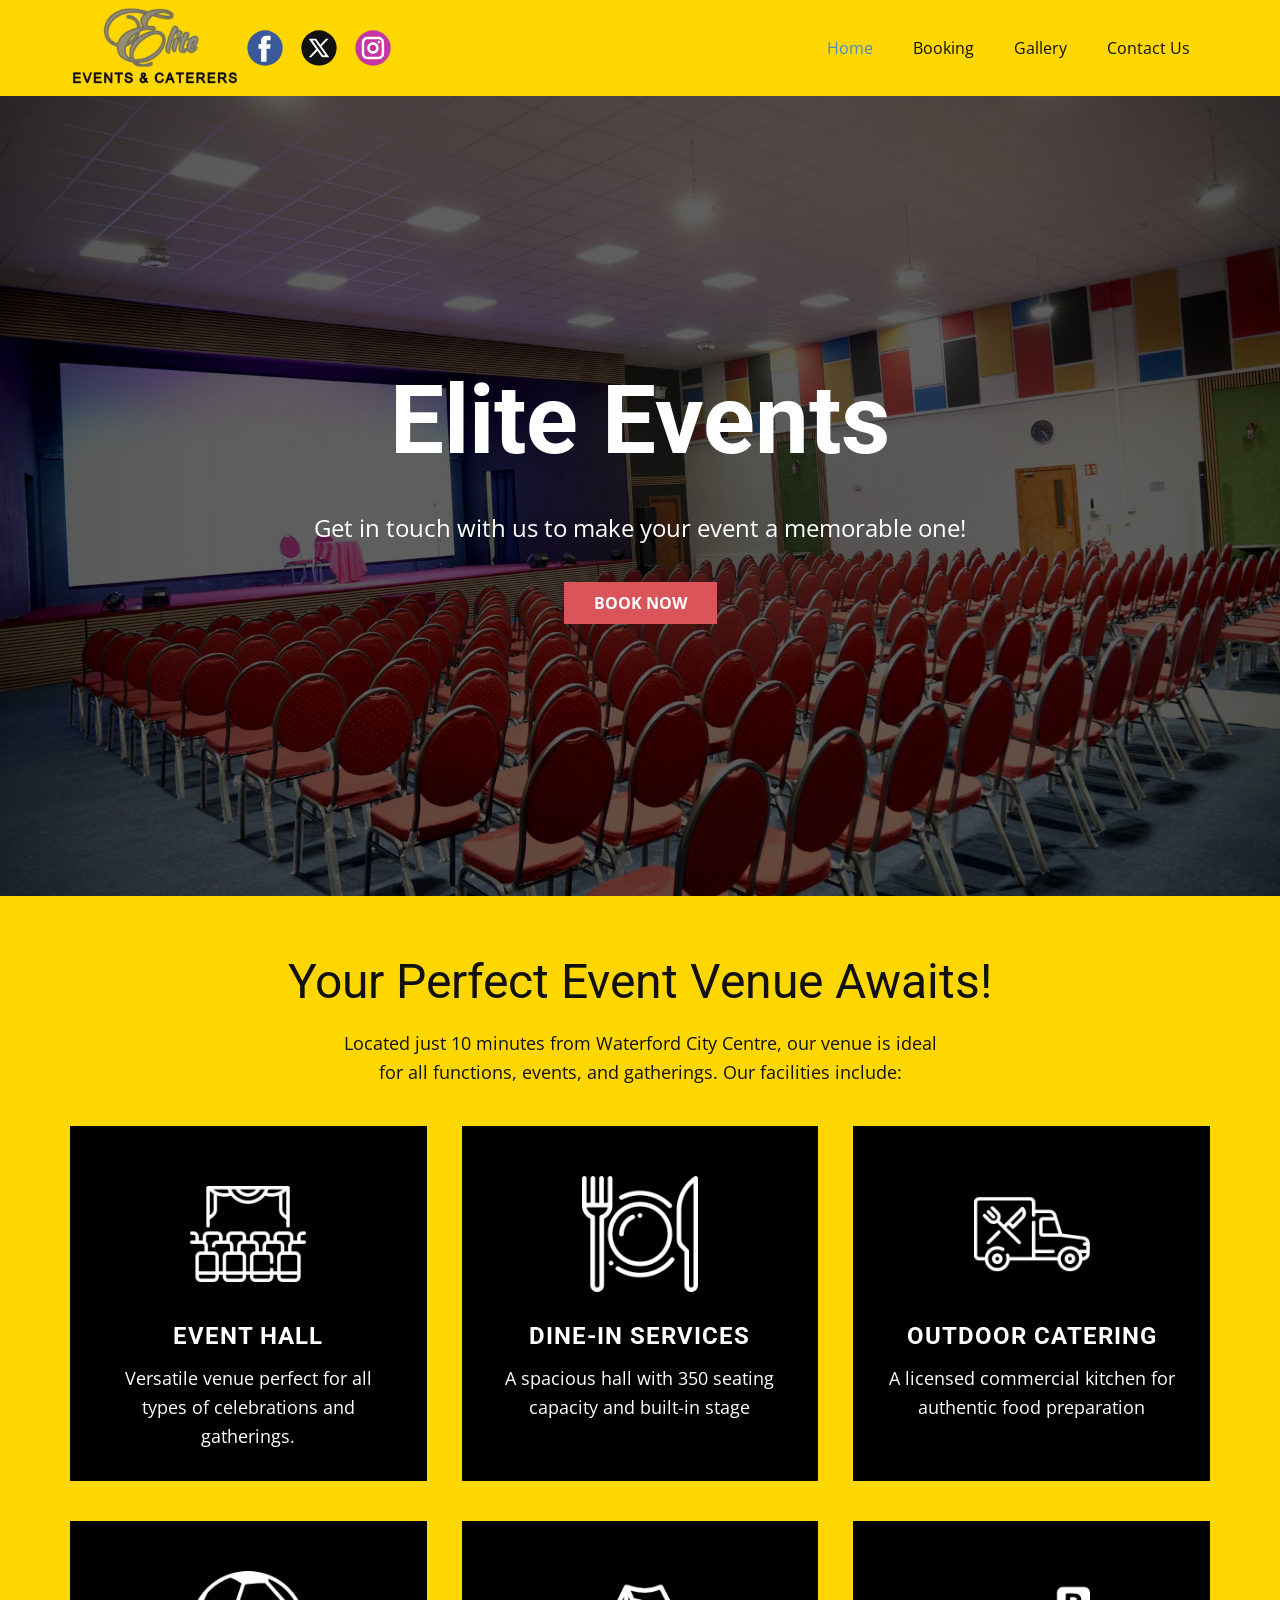
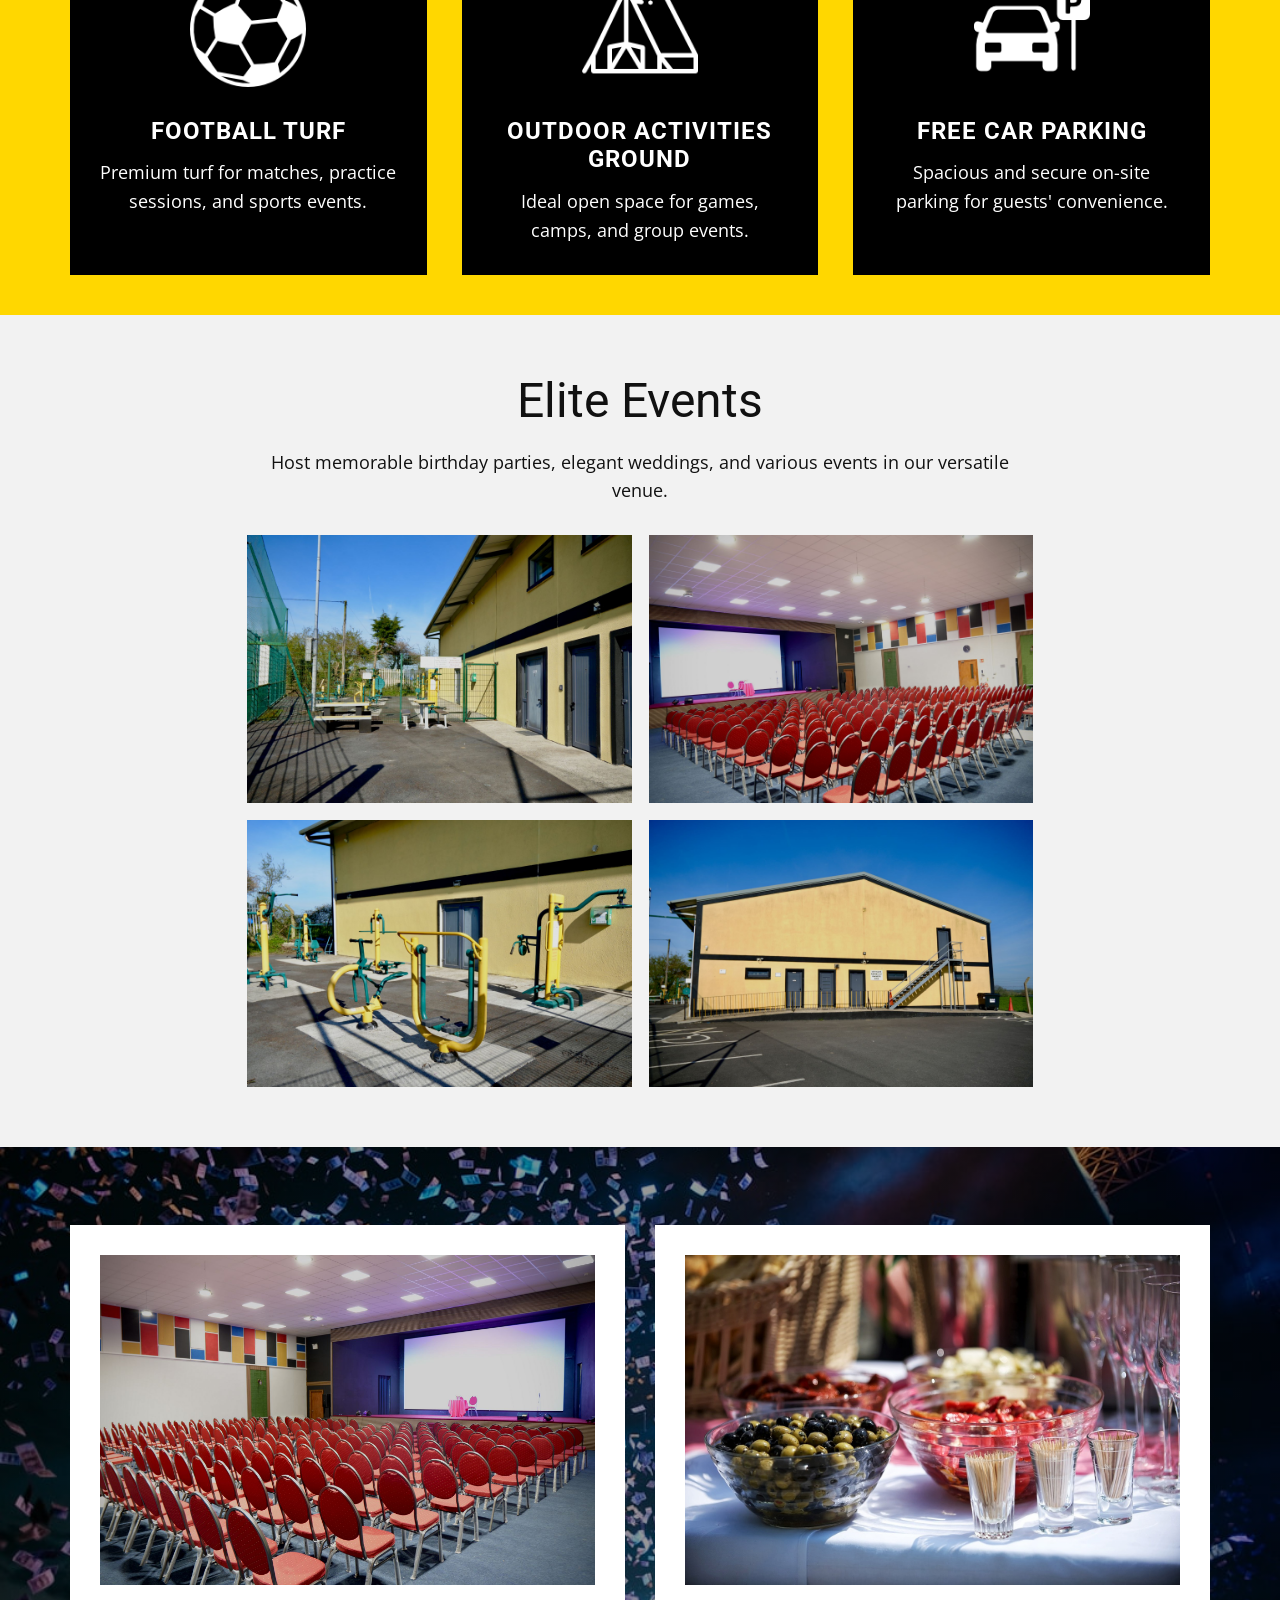
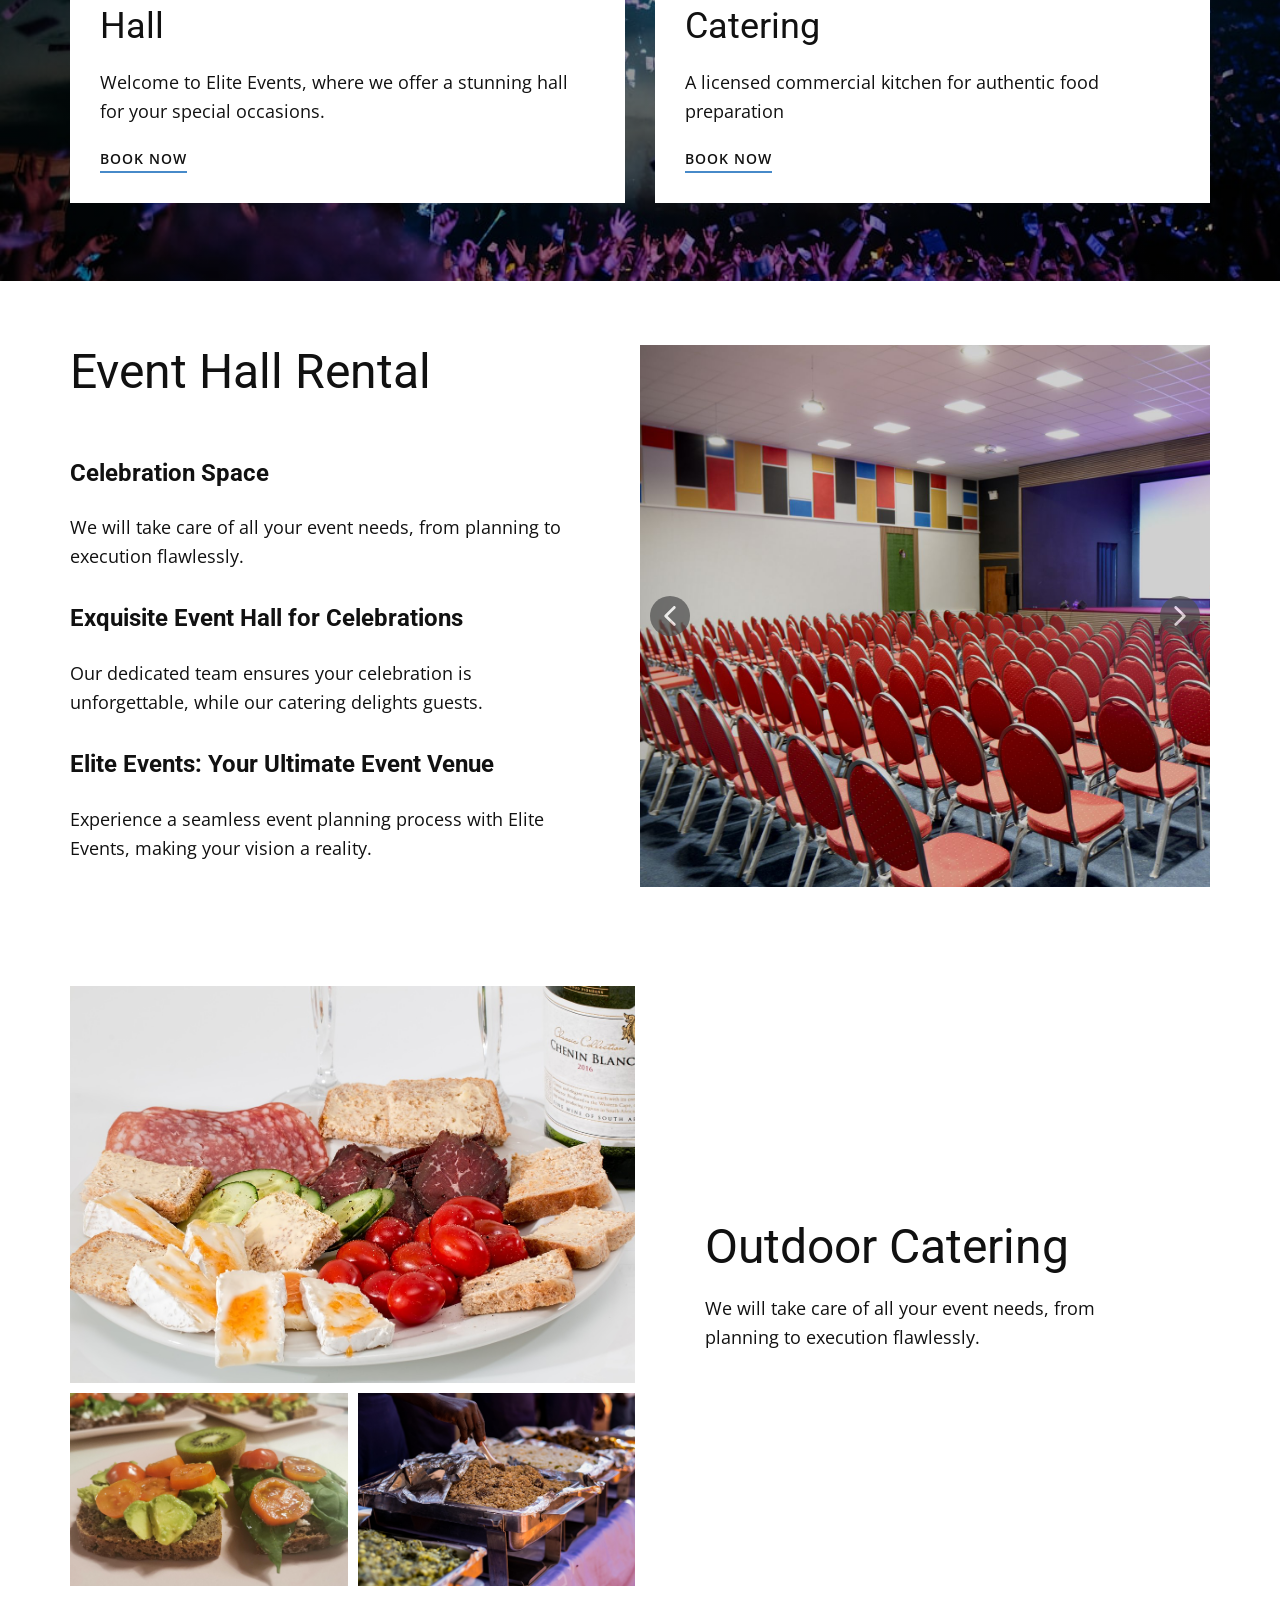
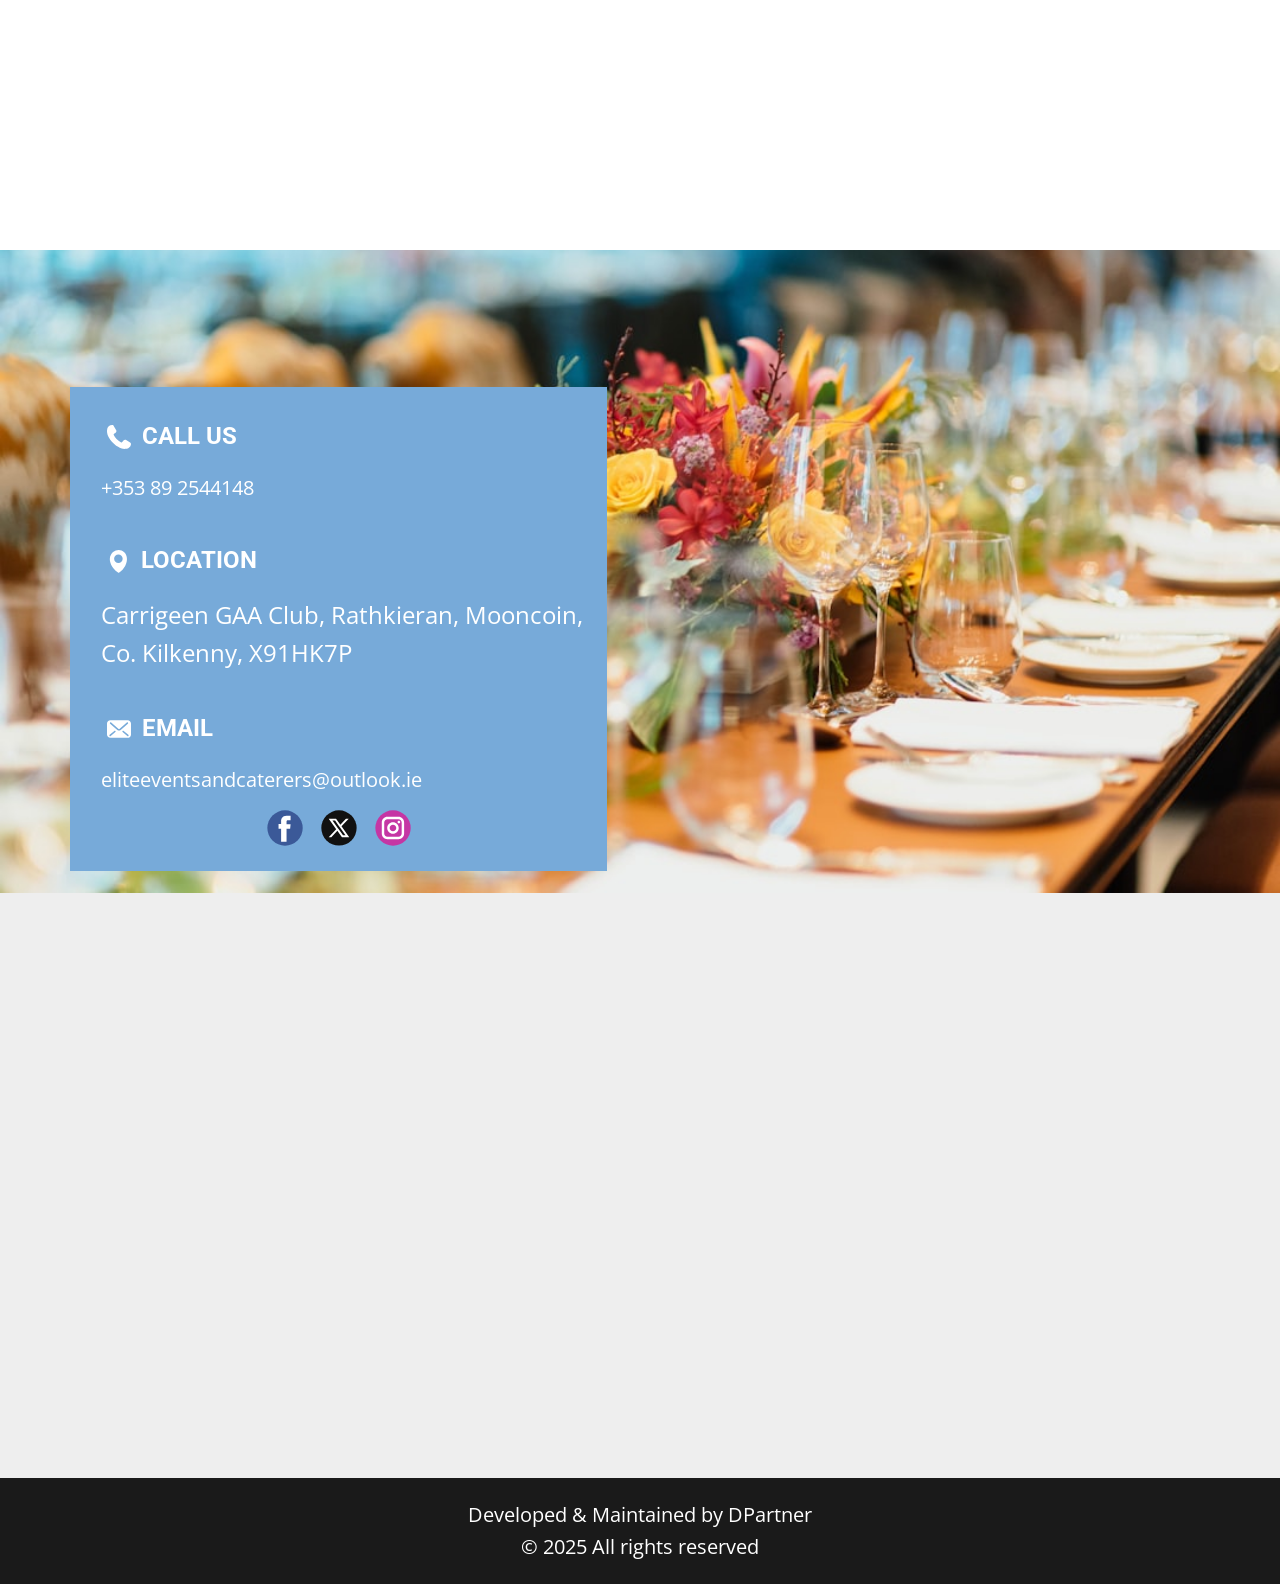
<file: index.html>
<!DOCTYPE html>
<html style="font-size: 16px;" lang="en"><head>
    <meta name="viewport" content="width=device-width, initial-scale=1.0">
    <meta charset="utf-8">
    <meta name="keywords" content="Special Occasions, Event Planning, Party Catering, What people say about us, What people say about us, Venue Rental, Event Venue, Party Hall, Our Team, Our Customers">
    <meta name="description" content="">
    <title>Home</title>
    <link rel="stylesheet" href="nicepage.css" media="screen">
<link rel="stylesheet" href="index.css" media="screen">
    <script class="u-script" type="text/javascript" src="jquery.js" defer=""></script>
    <script class="u-script" type="text/javascript" src="nicepage.js" defer=""></script>
    <meta name="generator" content="Nicepage 7.9.4, nicepage.com">
    
    
    
    
    
    
    
    
    
    
    <link id="u-theme-google-font" rel="stylesheet" href="https://fonts.googleapis.com/css?family=Roboto:100,100i,300,300i,400,400i,500,500i,700,700i,900,900i|Open+Sans:300,300i,400,400i,500,500i,600,600i,700,700i,800,800i">
    <script type="application/ld+json">{
		"@context": "http://schema.org",
		"@type": "Organization",
		"name": "",
		"logo": "images/Eliteeventslogo.jpg",
		"sameAs": [
				"https://www.facebook.com/people/ELITE-Events-and-Caterers/61573212291925/",
				"https://twitter.com/name",
				"https://instagram.com/name"
		]
}</script>
    <meta name="theme-color" content="#478ac9">
    <meta name="twitter:site" content="@">
    <meta name="twitter:card" content="summary_large_image">
    <meta name="twitter:title" content="Home">
    <meta name="twitter:description" content="">
    <meta property="og:title" content="Home">
    <meta property="og:type" content="website">
  <meta data-intl-tel-input-cdn-path="intlTelInput/"></head>
  <body data-home-page="Home.html" data-home-page-title="Home" data-path-to-root="./" data-include-products="false" class="u-body u-xl-mode" data-lang="en"><header class="u-clearfix u-custom-color-1 u-header u-sticky u-sticky-94da u-header" id="header"><div class="u-clearfix u-sheet u-valign-middle-lg u-valign-middle-sm u-sheet-1">
        <a href="#" class="u-image u-logo u-image-1" data-image-width="449" data-image-height="216">
          <img src="images/Eliteeventslogo.jpg" class="u-logo-image u-logo-image-1">
        </a>
        <nav class="u-menu u-menu-one-level u-offcanvas u-menu-1" role="navigation" aria-label="Menu navigation">
          <div class="menu-collapse" style="font-size: 1rem; letter-spacing: 0px;">
            <a class="u-button-style u-custom-left-right-menu-spacing u-custom-padding-bottom u-custom-top-bottom-menu-spacing u-hamburger-link u-nav-link u-text-active-palette-1-base u-text-hover-palette-2-base u-hamburger-link-1" href="#" tabindex="-1" aria-label="Open menu" aria-controls="036c">
              <svg class="u-svg-link" viewBox="0 0 24 24"><use xlink:href="#menu-hamburger"></use></svg>
              <svg class="u-svg-content" version="1.1" id="menu-hamburger" viewBox="0 0 16 16" x="0px" y="0px" xmlns:xlink="http://www.w3.org/1999/xlink" xmlns="http://www.w3.org/2000/svg"><g><rect y="1" width="16" height="2"></rect><rect y="7" width="16" height="2"></rect><rect y="13" width="16" height="2"></rect>
</g></svg>
            </a>
          </div>
          <div class="u-custom-menu u-nav-container">
            <ul class="u-nav u-unstyled u-nav-1" role="menubar"><li role="none" class="u-nav-item"><a role="menuitem" class="u-button-style u-nav-link u-text-active-palette-1-base u-text-hover-palette-2-base" href="./" style="padding: 10px 20px;">Home</a>
</li><li role="none" class="u-nav-item"><a tabindex="-1" role="menuitem" class="u-button-style u-nav-link u-text-active-palette-1-base u-text-hover-palette-2-base" href="booking.html" style="padding: 10px 20px;">Booking</a>
</li><li role="none" class="u-nav-item"><a role="menuitem" class="u-button-style u-nav-link u-text-active-palette-1-base u-text-hover-palette-2-base" href="Gallery.html" style="padding: 10px 20px;">Gallery</a>
</li><li role="none" class="u-nav-item"><a role="menuitem" class="u-button-style u-nav-link u-text-active-palette-1-base u-text-hover-palette-2-base" href="Contact.html" style="padding: 10px 20px;">Contact Us</a>
</li></ul>
          </div>
          <div class="u-custom-menu u-nav-container-collapse" id="036c" role="region" aria-label="Menu panel">
            <div class="u-black u-container-style u-inner-container-layout u-opacity u-opacity-95 u-sidenav">
              <div class="u-inner-container-layout u-sidenav-overflow">
                <div class="u-menu-close" tabindex="-1" aria-label="Close menu"></div>
                <ul class="u-align-center u-nav u-popupmenu-items u-unstyled u-nav-2" role="menubar"><li role="none" class="u-nav-item"><a role="menuitem" class="u-button-style u-nav-link" href="./">Home</a>
</li><li role="none" class="u-nav-item"><a tabindex="-1" role="menuitem" class="u-button-style u-nav-link" href="booking.html">Booking</a>
</li><li role="none" class="u-nav-item"><a role="menuitem" class="u-button-style u-nav-link" href="Gallery.html">Gallery</a>
</li><li role="none" class="u-nav-item"><a role="menuitem" class="u-button-style u-nav-link" href="Contact.html">Contact Us</a>
</li></ul>
              </div>
            </div>
            <div class="u-black u-menu-overlay u-opacity u-opacity-70"></div>
          </div>
        </nav>
        <div class="u-social-icons u-social-icons-1">
          <a class="u-social-url" title="facebook" target="_blank" href="https://www.facebook.com/people/ELITE-Events-and-Caterers/61573212291925/"><span class="u-icon u-social-facebook u-social-icon u-icon-1"><svg class="u-svg-link" preserveAspectRatio="xMidYMin slice" viewBox="0 0 112 112" style=""><use xlink:href="#svg-ab95"></use></svg><svg class="u-svg-content" viewBox="0 0 112 112" x="0" y="0" id="svg-ab95"><circle fill="currentColor" cx="56.1" cy="56.1" r="55"></circle><path fill="#FFFFFF" d="M73.5,31.6h-9.1c-1.4,0-3.6,0.8-3.6,3.9v8.5h12.6L72,58.3H60.8v40.8H43.9V58.3h-8V43.9h8v-9.2
c0-6.7,3.1-17,17-17h12.5v13.9H73.5z"></path></svg></span>
          </a>
          <a class="u-social-url" title="twitter" target="_blank" href="https://twitter.com/name"><span class="u-icon u-social-icon u-social-twitter u-icon-2"><svg class="u-svg-link" preserveAspectRatio="xMidYMin slice" viewBox="0 0 112.2 112.2" style=""><use xlink:href="#svg-1c13"></use></svg><svg class="u-svg-content" viewBox="0 0 112.2 112.2" x="0px" y="0px" id="svg-1c13"><circle fill="currentColor" cx="56" cy="56" r="55"></circle><path fill="#FFFFFF" d="M63.9,51l22.4-24h-8.6L60.3,45.9L46.9,27H24l23.3,32.8L24,85h8.2L51,64.9L65.3,85H88L63.9,51z M55.3,60.2
l-3.7-5.1L35.7,33.1h8.1l12.3,17.2l3.7,5.1l16.6,23.4h-7.8L55.3,60.2z"></path></svg></span>
          </a>
          <a class="u-social-url" title="instagram" target="_blank" href="https://instagram.com/name"><span class="u-icon u-social-icon u-social-instagram u-icon-3"><svg class="u-svg-link" preserveAspectRatio="xMidYMin slice" viewBox="0 0 112 112" style=""><use xlink:href="#svg-f605"></use></svg><svg class="u-svg-content" viewBox="0 0 112 112" x="0" y="0" id="svg-f605"><circle fill="currentColor" cx="56.1" cy="56.1" r="55"></circle><path fill="#FFFFFF" d="M55.9,38.2c-9.9,0-17.9,8-17.9,17.9C38,66,46,74,55.9,74c9.9,0,17.9-8,17.9-17.9C73.8,46.2,65.8,38.2,55.9,38.2
z M55.9,66.4c-5.7,0-10.3-4.6-10.3-10.3c-0.1-5.7,4.6-10.3,10.3-10.3c5.7,0,10.3,4.6,10.3,10.3C66.2,61.8,61.6,66.4,55.9,66.4z"></path><path fill="#FFFFFF" d="M74.3,33.5c-2.3,0-4.2,1.9-4.2,4.2s1.9,4.2,4.2,4.2s4.2-1.9,4.2-4.2S76.6,33.5,74.3,33.5z"></path><path fill="#FFFFFF" d="M73.1,21.3H38.6c-9.7,0-17.5,7.9-17.5,17.5v34.5c0,9.7,7.9,17.6,17.5,17.6h34.5c9.7,0,17.5-7.9,17.5-17.5V38.8
C90.6,29.1,82.7,21.3,73.1,21.3z M83,73.3c0,5.5-4.5,9.9-9.9,9.9H38.6c-5.5,0-9.9-4.5-9.9-9.9V38.8c0-5.5,4.5-9.9,9.9-9.9h34.5
c5.5,0,9.9,4.5,9.9,9.9V73.3z"></path></svg></span>
          </a>
        </div>
      </div></header> 
    <section class="u-align-center u-clearfix u-container-align-center u-container-align-center-lg u-container-align-center-md u-container-align-center-sm u-container-align-center-xl u-image u-shading u-section-1" id="sec-61c1" data-image-width="4608" data-image-height="3072">
      <div class="u-clearfix u-sheet u-valign-middle-lg u-valign-middle-md u-valign-middle-sm u-valign-middle-xl u-sheet-1">
        <h1 class="u-align-center u-text u-text-default u-title u-text-1">Elite Events </h1>
        <p class="u-align-center u-large-text u-text u-text-default u-text-variant u-text-2"> Get in touch with us to make your event a memorable one!</p>
        <a href="booking.html" class="u-align-center u-btn u-button-style u-palette-2-base u-btn-1">BOOK NOW</a>
      </div>
    </section>
    <section class="u-align-center u-clearfix u-container-align-center u-container-align-center-lg u-container-align-center-xl u-custom-color-1 u-section-2" id="sec-1cb3">
      <div class="u-clearfix u-sheet u-valign-middle-lg u-valign-middle-sm u-valign-middle-xs u-sheet-1">
        <h2 class="u-align-center u-text u-text-default u-text-1"> Your Perfect Event Venue Awaits!<br>
        </h2>
        <p class="u-align-center u-text u-text-2"> Located just 10 minutes from Waterford City Centre, our venue is ideal for all functions, events, and gatherings. Our facilities include:</p>
        <div class="u-expanded-width u-layout-grid u-list u-list-1">
          <div class="u-repeater u-repeater-1">
            <div class="u-align-center u-black u-container-align-center u-container-style u-list-item u-repeater-item u-shape-rectangle u-video-cover u-list-item-1">
              <div class="u-container-layout u-similar-container u-valign-top u-container-layout-1"><span class="u-align-center u-file-icon u-icon u-text-white u-icon-1"><img src="images/3907714-2640c76f.png" alt=""></span>
                <h4 class="u-align-center u-text u-text-body-alt-color u-text-3">Event HALL</h4>
                <p class="u-align-center u-text u-text-body-alt-color u-text-4"> Versatile venue perfect for all types of celebrations and gatherings.</p>
              </div>
            </div>
            <div class="u-align-center u-black u-container-align-center u-container-style u-list-item u-repeater-item u-shape-rectangle u-video-cover u-list-item-2">
              <div class="u-container-layout u-similar-container u-valign-top u-container-layout-2"><span class="u-align-center u-file-icon u-icon u-text-white u-icon-2"><img src="images/562678-f12fafd9.png" alt=""></span>
                <h4 class="u-align-center u-text u-text-body-alt-color u-text-5">Dine-IN SERVICES </h4>
                <p class="u-align-center u-text u-text-body-alt-color u-text-6"> A spacious hall with 350 seating capacity and built-in stage</p>
              </div>
            </div>
            <div class="u-align-center u-black u-container-align-center u-container-style u-list-item u-repeater-item u-shape-rectangle">
              <div class="u-container-layout u-similar-container u-valign-top u-container-layout-3"><span class="u-align-center u-file-icon u-icon u-text-white u-icon-3"><img src="images/1721497-b6658185.png" alt=""></span>
                <h4 class="u-align-center u-text u-text-body-alt-color u-text-7">Outdoor catering</h4>
                <p class="u-align-center u-text u-text-body-alt-color u-text-8"> A licensed commercial kitchen for authentic food preparation</p>
              </div>
            </div>
          </div>
        </div>
        <div class="u-expanded-width u-layout-grid u-list u-list-2">
          <div class="u-repeater u-repeater-2">
            <div class="u-align-center u-black u-container-align-center u-container-style u-list-item u-repeater-item u-shape-rectangle u-video-cover">
              <div class="u-container-layout u-similar-container u-valign-top u-container-layout-4"><span class="u-align-center u-file-icon u-icon u-text-white u-icon-4"><img src="images/33736-28a7a79a.png" alt=""></span>
                <h4 class="u-align-center u-text u-text-body-alt-color u-text-9">Football Turf </h4>
                <p class="u-align-center u-text u-text-body-alt-color u-text-10"> Premium turf for matches, practice sessions, and sports events. </p>
              </div>
            </div>
            <div class="u-align-center u-black u-container-align-center u-container-style u-list-item u-repeater-item u-shape-rectangle u-video-cover">
              <div class="u-container-layout u-similar-container u-valign-top u-container-layout-5"><span class="u-align-center u-file-icon u-icon u-text-white u-icon-5"><img src="images/1054194-f21402cf.png" alt=""></span>
                <h4 class="u-align-center u-text u-text-body-alt-color u-text-11">Outdoor Activities Ground </h4>
                <p class="u-align-center u-text u-text-body-alt-color u-text-12"> Ideal open space for games, camps, and group events.</p>
              </div>
            </div>
            <div class="u-align-center u-black u-container-align-center u-container-style u-list-item u-repeater-item u-shape-rectangle">
              <div class="u-container-layout u-similar-container u-valign-top u-container-layout-6"><span class="u-align-center u-file-icon u-icon u-text-white u-icon-6"><img src="images/75905-bdbeb101.png" alt=""></span>
                <h4 class="u-align-center u-text u-text-body-alt-color u-text-13">Free Car parking </h4>
                <p class="u-align-center u-text u-text-body-alt-color u-text-14"> Spacious and secure on-site parking for guests' convenience.</p>
              </div>
            </div>
          </div>
        </div>
      </div>
    </section>
    <section class="u-align-center u-clearfix u-container-align-center u-grey-5 u-section-3" id="sec-613d">
      <div class="u-clearfix u-sheet u-valign-middle u-sheet-1">
        <h2 class="u-align-center u-text u-text-default u-text-1">Elite Events </h2>
        <p class="u-align-center u-text u-text-2">Host memorable birthday parties, elegant weddings, and various events in our versatile venue.</p>
        <div class="custom-expanded u-gallery u-layout-grid u-lightbox u-show-text-on-hover u-gallery-1">
          <div class="u-gallery-inner u-gallery-inner-1">
            <div class="u-effect-fade u-gallery-item">
              <div class="u-back-slide" data-image-width="4608" data-image-height="3072">
                <img class="u-back-image u-expanded" src="images/outside2.JPG">
              </div>
              <div class="u-over-slide u-shading u-over-slide-1"></div>
            </div>
            <div class="u-effect-fade u-gallery-item">
              <div class="u-back-slide" data-image-width="4608" data-image-height="3072">
                <img class="u-back-image u-expanded" src="images/auditorium2.JPG">
              </div>
              <div class="u-over-slide u-shading u-over-slide-2"></div>
            </div>
            <div class="u-effect-fade u-gallery-item">
              <div class="u-back-slide" data-image-width="4608" data-image-height="3072">
                <img class="u-back-image u-expanded" src="images/gym.JPG">
              </div>
              <div class="u-over-slide u-shading u-over-slide-3"></div>
            </div>
            <div class="u-effect-fade u-gallery-item">
              <div class="u-back-slide" data-image-width="4608" data-image-height="3072">
                <img class="u-back-image u-expanded" src="images/outside3.JPG">
              </div>
              <div class="u-over-slide u-shading u-over-slide-4"></div>
            </div>
          </div>
        </div>
      </div>
    </section>
    <section class="u-clearfix u-container-align-center u-image u-shading u-section-4" id="sec-e4bb">
      <div class="u-clearfix u-sheet u-valign-middle u-sheet-1">
        <div class="u-expanded-width u-list u-list-1">
          <div class="u-repeater u-repeater-1">
            <div class="u-container-align-left u-list-item u-repeater-item u-white u-list-item-1">
              <div class="u-container-layout u-similar-container u-valign-top u-container-layout-1">
                <img alt="" class="u-expanded-width-lg u-expanded-width-md u-expanded-width-sm u-expanded-width-xs u-image u-image-default u-image-1" src="images/auditorium.JPG" data-image-width="4608" data-image-height="3072">
                <h3 class="u-align-left u-text u-text-default u-text-1">Hall</h3>
                <p class="u-align-left u-text u-text-default u-text-2">Welcome to Elite Events, where we offer a stunning hall for your special occasions.</p>
                <a href="booking.html" class="u-align-left u-border-2 u-border-active-palette-1-base u-border-hover-palette-1-base u-border-no-left u-border-no-right u-border-no-top u-border-palette-1-base u-btn u-button-style u-none u-text-active-palette-1-base u-text-body-color u-text-hover-palette-1-base u-btn-1">book now </a>
              </div>
            </div>
            <div class="u-container-align-left u-list-item u-repeater-item u-white u-list-item-2">
              <div class="u-container-layout u-similar-container u-valign-top u-container-layout-2">
                <img alt="" class="u-expanded-width-lg u-expanded-width-md u-expanded-width-sm u-expanded-width-xs u-image u-image-default u-image-2" src="images/da906192c75f0af8bc556033570bca3506af624d1b3a9e15a7a79133077cf9c3b745303e4dcd07a02f1d53f80a89575c9d0f5cfeefe63ad9888206_1280.jpg" data-image-width="1280" data-image-height="852">
                <h3 class="u-align-left u-text u-text-default u-text-3">Catering </h3>
                <p class="u-align-left u-text u-text-default u-text-4"> A licensed commercial kitchen for authentic food preparation</p>
                <a href="booking.html" class="u-align-left u-border-2 u-border-active-palette-1-base u-border-hover-palette-1-base u-border-no-left u-border-no-right u-border-no-top u-border-palette-1-base u-btn u-button-style u-none u-text-active-palette-1-base u-text-body-color u-text-hover-palette-1-base u-btn-2">Book now </a>
              </div>
            </div>
          </div>
        </div>
      </div>
    </section>
    <section class="u-align-center u-clearfix u-container-align-center u-valign-bottom-lg u-valign-bottom-xl u-valign-middle-md u-valign-middle-sm u-valign-middle-xs u-section-5" data-animation-name="" data-animation-duration="0" data-animation-delay="0" data-animation-direction="" id="sec-19bc">
      <div class="u-clearfix u-sheet u-valign-middle u-sheet-1">
        <div class="data-layout-selected u-clearfix u-expanded-width u-layout-wrap u-layout-wrap-1">
          <div class="u-layout">
            <div class="u-layout-row">
              <div class="u-align-left u-container-align-left u-container-style u-layout-cell u-size-30-lg u-size-30-xl u-size-60-md u-size-60-sm u-size-60-xs u-layout-cell-1">
                <div class="u-container-layout u-valign-middle-lg u-valign-middle-md u-valign-middle-sm u-valign-middle-xl u-container-layout-1">
                  <h2 class="u-align-left u-text u-text-1">Event Hall Rental</h2>
                  <div class="u-expanded-width u-list u-list-1">
                    <div class="u-repeater u-repeater-1">
                      <div class="u-container-align-left u-container-style u-list-item u-repeater-item u-list-item-1">
                        <div class="u-container-layout u-similar-container u-valign-top u-container-layout-2">
                          <h4 class="u-align-left u-text u-text-default u-text-2">Celebration Space</h4>
                          <p class="u-align-left u-text u-text-3">We will take care of all your event needs, from planning to execution flawlessly.</p>
                        </div>
                      </div>
                      <div class="u-container-align-left u-container-style u-list-item u-repeater-item u-list-item-2">
                        <div class="u-container-layout u-similar-container u-valign-top u-container-layout-3">
                          <h4 class="u-align-left u-text u-text-default u-text-4">Exquisite Event Hall for Celebrations</h4>
                          <p class="u-align-left u-text u-text-5">Our dedicated team ensures your celebration is unforgettable, while our catering delights guests.</p>
                        </div>
                      </div>
                      <div class="u-container-align-left u-container-style u-list-item u-repeater-item u-list-item-3">
                        <div class="u-container-layout u-similar-container u-valign-top u-container-layout-4">
                          <h4 class="u-align-left u-text u-text-default u-text-6">Elite Events: Your Ultimate Event Venue</h4>
                          <p class="u-align-left u-text u-text-7">Experience a seamless event planning process with Elite Events, making your vision a reality.</p>
                        </div>
                      </div>
                    </div>
                  </div>
                </div>
              </div>
              <div class="u-container-align-left-sm u-container-style u-layout-cell u-size-30-lg u-size-30-xl u-size-60-md u-size-60-sm u-size-60-xs u-layout-cell-2">
                <div class="u-container-layout u-valign-middle-lg u-valign-middle-md u-valign-middle-sm u-container-layout-5">
                  <div class="u-expanded-width-lg u-expanded-width-md u-expanded-width-xl u-gallery u-layout-horizontal u-lightbox u-no-transition u-show-text-none u-gallery-1">
                    <div class="u-gallery-inner u-gallery-inner-1"><div class="u-effect-hover-zoom u-gallery-item u-gallery-item-1"><div class="u-back-slide" data-image-width="4608" data-image-height="3072"><img class="u-back-image" src="images/auditorium.JPG">
</div><div class="u-over-slide u-shading u-over-slide-1"></div>
</div><div class="u-effect-hover-zoom u-gallery-item u-gallery-item-2"><div class="u-back-slide"><img class="u-back-image" src="images/photo-1472653816316-3ad6f10a6592.jpeg">
</div><div class="u-over-slide u-shading u-over-slide-2"></div>
</div><div class="u-effect-hover-zoom u-gallery-item u-gallery-item-3"><div class="u-back-slide"><img class="u-back-image" src="images/photo-1557804506-669a67965ba0.jpeg">
</div><div class="u-over-slide u-shading u-over-slide-3"></div>
</div><div class="u-effect-hover-zoom u-gallery-item u-gallery-item-4"><div class="u-back-slide"><img class="u-back-image" src="images/photo-1556761175-5973dc0f32e7.jpeg">
</div><div class="u-over-slide u-shading u-over-slide-4"></div>
</div></div>
                    <a class="u-absolute-vcenter u-gallery-nav u-gallery-nav-prev u-grey-70 u-icon-circle u-opacity u-opacity-70 u-spacing-10 u-text-white u-gallery-nav-1" href="#" role="button"><span aria-hidden="true">
                        <svg viewBox="0 0 451.847 451.847"><path d="M97.141,225.92c0-8.095,3.091-16.192,9.259-22.366L300.689,9.27c12.359-12.359,32.397-12.359,44.751,0
c12.354,12.354,12.354,32.388,0,44.748L173.525,225.92l171.903,171.909c12.354,12.354,12.354,32.391,0,44.744
c-12.354,12.365-32.386,12.365-44.745,0l-194.29-194.281C100.226,242.115,97.141,234.018,97.141,225.92z"></path></svg></span><span class="sr-only">
                        <svg viewBox="0 0 451.847 451.847"><path d="M97.141,225.92c0-8.095,3.091-16.192,9.259-22.366L300.689,9.27c12.359-12.359,32.397-12.359,44.751,0
c12.354,12.354,12.354,32.388,0,44.748L173.525,225.92l171.903,171.909c12.354,12.354,12.354,32.391,0,44.744
c-12.354,12.365-32.386,12.365-44.745,0l-194.29-194.281C100.226,242.115,97.141,234.018,97.141,225.92z"></path></svg></span>
                    </a>
                    <a class="u-absolute-vcenter u-gallery-nav u-gallery-nav-next u-grey-70 u-icon-circle u-opacity u-opacity-70 u-spacing-10 u-text-white u-gallery-nav-2" href="#" role="button"><span aria-hidden="true">
                        <svg viewBox="0 0 451.846 451.847"><path d="M345.441,248.292L151.154,442.573c-12.359,12.365-32.397,12.365-44.75,0c-12.354-12.354-12.354-32.391,0-44.744
L278.318,225.92L106.409,54.017c-12.354-12.359-12.354-32.394,0-44.748c12.354-12.359,32.391-12.359,44.75,0l194.287,194.284
c6.177,6.18,9.262,14.271,9.262,22.366C354.708,234.018,351.617,242.115,345.441,248.292z"></path></svg></span><span class="sr-only">
                        <svg viewBox="0 0 451.846 451.847"><path d="M345.441,248.292L151.154,442.573c-12.359,12.365-32.397,12.365-44.75,0c-12.354-12.354-12.354-32.391,0-44.744
L278.318,225.92L106.409,54.017c-12.354-12.359-12.354-32.394,0-44.748c12.354-12.359,32.391-12.359,44.75,0l194.287,194.284
c6.177,6.18,9.262,14.271,9.262,22.366C354.708,234.018,351.617,242.115,345.441,248.292z"></path></svg></span>
                    </a>
                  </div>
                </div>
              </div>
            </div>
          </div>
        </div>
      </div>
    </section>
    <section class="u-clearfix u-container-align-center u-section-6" id="sec-dddc">
      <div class="u-clearfix u-sheet u-valign-middle-lg u-valign-middle-md u-valign-middle-sm u-sheet-1">
        <div class="data-layout-selected u-clearfix u-expanded-width u-gutter-10 u-layout-wrap u-layout-wrap-1">
          <div class="u-gutter-0 u-layout">
            <div class="u-layout-row">
              <div class="u-size-30 u-size-60-md">
                <div class="u-layout-col">
                  <div class="u-size-40">
                    <div class="u-layout-row">
                      <div class="u-align-left u-container-align-left u-container-style u-image u-layout-cell u-left-cell u-size-60 u-image-1" src="" data-image-width="1280" data-image-height="853">
                        <div class="u-container-layout u-valign-middle u-container-layout-1" src=""></div>
                      </div>
                    </div>
                  </div>
                  <div class="u-size-20">
                    <div class="u-layout-row">
                      <div class="u-align-left u-container-align-left u-container-style u-image u-layout-cell u-left-cell u-size-30 u-image-2" src="" data-image-width="1280" data-image-height="960">
                        <div class="u-container-layout u-valign-middle u-container-layout-2" src=""></div>
                      </div>
                      <div class="u-align-left u-container-align-left u-container-style u-image u-layout-cell u-size-30 u-image-3" src="" data-image-width="1280" data-image-height="854">
                        <div class="u-container-layout u-valign-middle u-container-layout-3" src=""></div>
                      </div>
                    </div>
                  </div>
                </div>
              </div>
              <div class="u-size-30 u-size-60-md">
                <div class="u-layout-row">
                  <div class="u-align-left u-container-align-left u-container-style u-layout-cell u-right-cell u-size-60 u-white u-layout-cell-4">
                    <div class="u-container-layout u-valign-middle u-container-layout-4">
                      <h2 class="u-align-left u-text u-text-1">Outdoor Catering</h2>
                      <p class="u-align-left u-text u-text-2">We will take care of all your event needs, from planning to execution flawlessly.</p>
                    </div>
                  </div>
                </div>
              </div>
            </div>
          </div>
        </div>
      </div>
    </section>
    <section class="u-clearfix u-image u-valign-middle-lg u-valign-middle-md u-valign-middle-sm u-valign-middle-xs u-section-7" id="sec-92f6">
      <div class="u-clearfix u-sheet u-sheet-1">
        <div class="data-layout-selected u-clearfix u-gutter-0 u-layout-wrap u-layout-wrap-1">
          <div class="u-layout">
            <div class="u-layout-row">
              <div class="u-align-center u-container-align-center u-container-style u-layout-cell u-palette-1-light-1 u-size-60 u-layout-cell-1">
                <div class="u-container-layout u-valign-bottom-lg u-valign-bottom-md u-valign-bottom-sm u-valign-bottom-xl u-container-layout-1">
                  <div class="custom-expanded u-layout-grid u-list u-list-1">
                    <div class="u-repeater u-repeater-1">
                      <div class="u-align-left u-container-align-left u-container-style u-list-item u-repeater-item u-shape-rectangle">
                        <div class="u-container-layout u-similar-container u-valign-top u-container-layout-2">
                          <h5 class="u-align-left u-text u-text-1"> &nbsp;<span class="u-icon u-icon-1"><svg class="u-svg-content" viewBox="0 0 122.88 122.27" x="0px" y="0px" style="width: 1em; height: 1em;"><path d="M33.84,50.25c4.13,7.45,8.89,14.6,15.07,21.12c6.2,6.56,13.91,12.53,23.89,17.63c0.74,0.36,1.44,0.36,2.07,0.11 c0.95-0.36,1.92-1.15,2.87-2.1c0.74-0.74,1.66-1.92,2.62-3.21c3.84-5.05,8.59-11.32,15.3-8.18c0.15,0.07,0.26,0.15,0.41,0.21 l22.38,12.87c0.07,0.04,0.15,0.11,0.21,0.15c2.95,2.03,4.17,5.16,4.2,8.71c0,3.61-1.33,7.67-3.28,11.1 c-2.58,4.53-6.38,7.53-10.76,9.51c-4.17,1.92-8.81,2.95-13.27,3.61c-7,1.03-13.56,0.37-20.27-1.69 c-6.56-2.03-13.17-5.38-20.39-9.84l-0.53-0.34c-3.31-2.07-6.89-4.28-10.4-6.89C31.12,93.32,18.03,79.31,9.5,63.89 C2.35,50.95-1.55,36.98,0.58,23.67c1.18-7.3,4.31-13.94,9.77-18.32c4.76-3.84,11.17-5.94,19.47-5.2c0.95,0.07,1.8,0.62,2.25,1.44 l14.35,24.26c2.1,2.72,2.36,5.42,1.21,8.12c-0.95,2.21-2.87,4.25-5.49,6.15c-0.77,0.66-1.69,1.33-2.66,2.03 c-3.21,2.33-6.86,5.02-5.61,8.18L33.84,50.25L33.84,50.25L33.84,50.25z"></path></svg></span>&nbsp;Call Us 
                          </h5>
                          <p class="u-align-left u-text u-text-2"> +353 89 2544148</p>
                        </div>
                      </div>
                      <div class="u-align-left u-container-align-left u-container-style u-list-item u-repeater-item u-shape-rectangle">
                        <div class="u-container-layout u-similar-container u-valign-top u-container-layout-3">
                          <h5 class="u-align-left u-text u-text-3"> &nbsp;<span class="u-icon u-icon-2"><svg class="u-svg-content" viewBox="0 0 122.9 122.9" x="0px" y="0px" style="width: 1em; height: 1em;"><path d="M100.5,21.4c-2.1-3.5-4.7-6.7-7.8-9.5c-8.8-8-19-11.8-29.2-11.9C52.8-0.1,42.1,3.9,32.7,11.3c-4.1,3.3-7.4,7-10,11.1
	C16,32.9,14,45.8,16.1,59.2c2.2,13.1,8.3,26.8,18.2,39.1c7.1,9,16.2,17.2,27,24.1c1,0.6,2.2,0.6,3.1-0.1c7.3-4.4,13.8-9.9,19.4-16.1
	l0,0c11.4-12.5,19.1-27.8,22.2-42.8C109.1,48.2,107.6,33.2,100.5,21.4z M61.4,69.7c-12.7,0-23-10.3-23-23s10.3-23,23-23
	s23,10.3,23,23S74.1,69.7,61.4,69.7z"></path></svg></span>&nbsp;Location 
                          </h5>
                          <p class="u-align-left u-text u-text-4"><span style="font-size: 1.5rem;"> Carrigeen GAA Club, Rathkieran, Mooncoin, Co. Kilkenny, X91HK7P</span>
                          </p>
                        </div>
                      </div>
                      <div class="u-align-left u-container-align-left u-container-style u-list-item u-repeater-item u-shape-rectangle">
                        <div class="u-container-layout u-similar-container u-valign-top u-container-layout-4">
                          <h5 class="u-align-left u-text u-text-5"> &nbsp;<span class="u-icon u-icon-3"><svg class="u-svg-content" viewBox="0 0 800 800" x="0px" y="0px" style="width: 1em; height: 1em;"><path d="M688.9,106.1H111.1C49.7,106.1,0,155.9,0,217.2v365.6c0,61.3,49.7,111.1,111.1,111.1h577.9c61.3,0,111.1-49.7,111.1-111.1
	V217.2C800,155.9,750.3,106.1,688.9,106.1z M278.4,502.7L122.9,635.4c-11,9.4-27.5,8.1-36.8-2.9c-9.4-11-8.1-27.5,2.9-36.8
	l155.5-132.7c11-9.4,27.5-8.1,36.8,2.9C290.7,476.8,289.4,493.3,278.4,502.7z M400,452.2c-20.8-0.1-41-7-56.7-20.6l0,0l0,0
	c0,0,0,0,0,0L104.6,224.5c-10.9-9.5-12.1-26-2.6-36.8c9.5-10.9,26-12.1,36.8-2.6l238.7,207.2c5.1,4.5,13.5,7.8,22.4,7.8
	c8.9,0,17.2-3.2,22.6-7.9l0.1-0.1l238.5-207c10.9-9.5,27.4-8.3,36.8,2.6c9.4,10.9,8.3,27.4-2.6,36.8L456.7,431.7
	C441,445.2,420.8,452.2,400,452.2z M714,632.5c-9.4,11-25.9,12.3-36.8,2.9L521.6,502.7c-11-9.4-12.3-25.9-2.9-36.8
	c9.4-11,25.9-12.3,36.8-2.9l155.5,132.7C722,605,723.3,621.5,714,632.5z"></path></svg></span>&nbsp;Email 
                          </h5>
                          <p class="u-align-left u-text u-text-6">
                            <a href="#" class="u-border-active-palette-1-light-2 u-border-hover-palette-1-light-2 u-border-none u-btn u-button-link u-button-style u-none u-text-body-alt-color u-btn-1" data-animation-name="" data-animation-duration="0" data-animation-delay="0" data-animation-direction=""> eliteeventsandcaterers@outlook.ie</a>
                          </p>
                        </div>
                      </div>
                    </div>
                  </div>
                  <div class="u-social-icons u-social-icons-1">
                    <a class="u-social-url" title="facebook" target="_blank" href="https://www.facebook.com/people/ELITE-Events-and-Caterers/61573212291925/"><span class="u-icon u-social-facebook u-social-icon u-icon-4"><svg class="u-svg-link" preserveAspectRatio="xMidYMin slice" viewBox="0 0 112 112" style=""><use xlink:href="#svg-4a4c"></use></svg><svg class="u-svg-content" viewBox="0 0 112 112" x="0" y="0" id="svg-4a4c"><circle fill="currentColor" cx="56.1" cy="56.1" r="55"></circle><path fill="#FFFFFF" d="M73.5,31.6h-9.1c-1.4,0-3.6,0.8-3.6,3.9v8.5h12.6L72,58.3H60.8v40.8H43.9V58.3h-8V43.9h8v-9.2
c0-6.7,3.1-17,17-17h12.5v13.9H73.5z"></path></svg></span>
                    </a>
                    <a class="u-social-url" title="twitter" target="_blank" href="https://twitter.com/name"><span class="u-icon u-social-icon u-social-twitter u-icon-5"><svg class="u-svg-link" preserveAspectRatio="xMidYMin slice" viewBox="0 0 112.2 112.2" style=""><use xlink:href="#svg-8e70"></use></svg><svg class="u-svg-content" viewBox="0 0 112.2 112.2" x="0px" y="0px" id="svg-8e70"><circle fill="currentColor" cx="56" cy="56" r="55"></circle><path fill="#FFFFFF" d="M63.9,51l22.4-24h-8.6L60.3,45.9L46.9,27H24l23.3,32.8L24,85h8.2L51,64.9L65.3,85H88L63.9,51z M55.3,60.2
l-3.7-5.1L35.7,33.1h8.1l12.3,17.2l3.7,5.1l16.6,23.4h-7.8L55.3,60.2z"></path></svg></span>
                    </a>
                    <a class="u-social-url" title="instagram" target="_blank" href="https://instagram.com/name"><span class="u-icon u-social-icon u-social-instagram u-icon-6"><svg class="u-svg-link" preserveAspectRatio="xMidYMin slice" viewBox="0 0 112 112" style=""><use xlink:href="#svg-a625"></use></svg><svg class="u-svg-content" viewBox="0 0 112 112" x="0" y="0" id="svg-a625"><circle fill="currentColor" cx="56.1" cy="56.1" r="55"></circle><path fill="#FFFFFF" d="M55.9,38.2c-9.9,0-17.9,8-17.9,17.9C38,66,46,74,55.9,74c9.9,0,17.9-8,17.9-17.9C73.8,46.2,65.8,38.2,55.9,38.2
z M55.9,66.4c-5.7,0-10.3-4.6-10.3-10.3c-0.1-5.7,4.6-10.3,10.3-10.3c5.7,0,10.3,4.6,10.3,10.3C66.2,61.8,61.6,66.4,55.9,66.4z"></path><path fill="#FFFFFF" d="M74.3,33.5c-2.3,0-4.2,1.9-4.2,4.2s1.9,4.2,4.2,4.2s4.2-1.9,4.2-4.2S76.6,33.5,74.3,33.5z"></path><path fill="#FFFFFF" d="M73.1,21.3H38.6c-9.7,0-17.5,7.9-17.5,17.5v34.5c0,9.7,7.9,17.6,17.5,17.6h34.5c9.7,0,17.5-7.9,17.5-17.5V38.8
C90.6,29.1,82.7,21.3,73.1,21.3z M83,73.3c0,5.5-4.5,9.9-9.9,9.9H38.6c-5.5,0-9.9-4.5-9.9-9.9V38.8c0-5.5,4.5-9.9,9.9-9.9h34.5
c5.5,0,9.9,4.5,9.9,9.9V73.3z"></path></svg></span>
                    </a>
                  </div>
                </div>
              </div>
            </div>
          </div>
        </div>
      </div>
    </section>
    <section class="u-clearfix u-grey-light-2 u-typography-custom-page-typography-12--Map u-section-8" id="sec-1b96">
      <div class="u-expanded u-grey-light-2 u-map">
        <div class="embed-responsive">
          <iframe class="embed-responsive-item" src="https://www.google.com/maps/embed?pb=!1m18!1m12!1m3!1d2440.554323792542!2d-7.2257351240899155!3d52.287792653396544!2m3!1f0!2f0!3f0!3m2!1i1024!2i768!4f13.1!3m3!1m2!1s0x4842c507a94a3c89%3A0x7bdc042c3b85b47f!2sElite%20Events%20and%20Caterers!5e0!3m2!1sen!2sin!4v1749288929892!5m2!1sen!2sin" data-map="[base64]"></iframe>
        </div>
      </div>
    </section>
    
    
    
    <footer class="u-align-center u-clearfix u-container-align-center u-footer u-grey-90" id="footer"><div class="u-clearfix u-sheet u-valign-middle u-sheet-1">
        <p class="u-small-text u-text u-text-variant u-text-1">Developed &amp; Maintained by DPartner</p>
        <p class="u-small-text u-text u-text-variant u-text-2"> © 2025 All rights reserved</p>
      </div></footer>

  
</body></html>
</file>
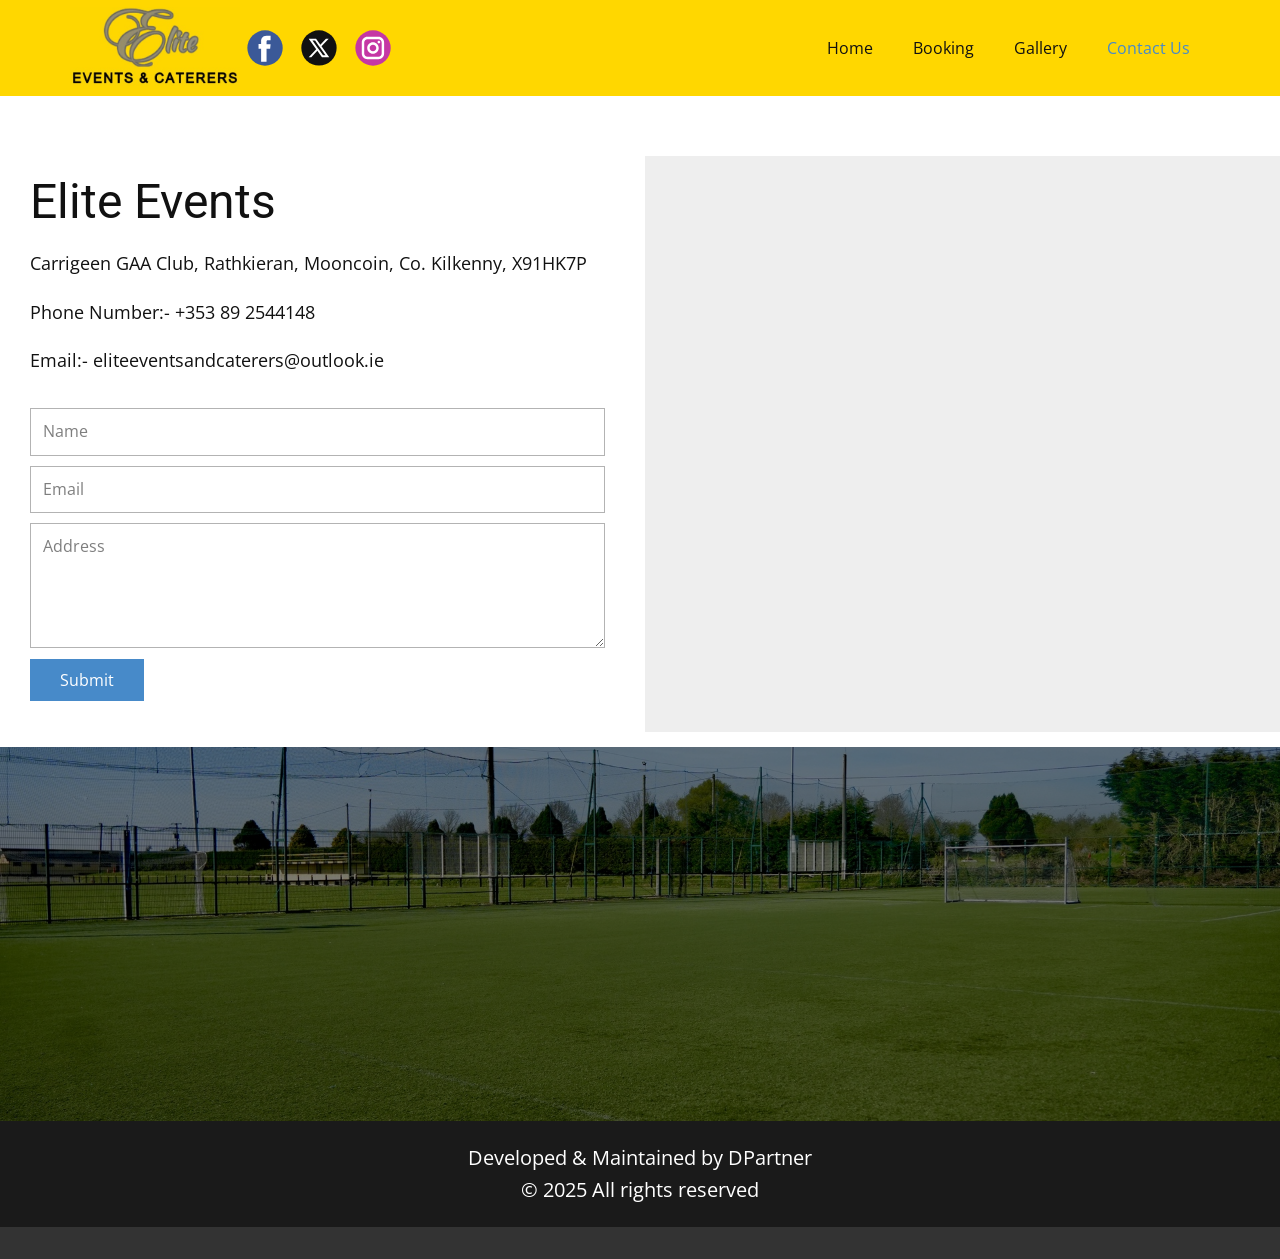
<file: Contact.html>
<!DOCTYPE html>
<html style="font-size: 16px;" lang="en"><head>
    <meta name="viewport" content="width=device-width, initial-scale=1.0">
    <meta charset="utf-8">
    <meta name="keywords" content="Business Center, Business Center">
    <meta name="description" content="">
    <title>Contact</title>
    <link rel="stylesheet" href="nicepage.css" media="screen">
<link rel="stylesheet" href="Contact.css" media="screen">
    <script class="u-script" type="text/javascript" src="jquery.js" defer=""></script>
    <script class="u-script" type="text/javascript" src="nicepage.js" defer=""></script>
    <meta name="generator" content="Nicepage 7.9.4, nicepage.com">
    <meta name="referrer" content="origin">
    
    
    
    
    <link id="u-theme-google-font" rel="stylesheet" href="https://fonts.googleapis.com/css?family=Roboto:100,100i,300,300i,400,400i,500,500i,700,700i,900,900i|Open+Sans:300,300i,400,400i,500,500i,600,600i,700,700i,800,800i">
    <script type="application/ld+json">{
		"@context": "http://schema.org",
		"@type": "Organization",
		"name": "",
		"logo": "images/Eliteeventslogo.jpg",
		"sameAs": [
				"https://www.facebook.com/people/ELITE-Events-and-Caterers/61573212291925/",
				"https://twitter.com/name",
				"https://instagram.com/name"
		]
}</script>
    <meta name="theme-color" content="#478ac9">
    <meta name="twitter:site" content="@">
    <meta name="twitter:card" content="summary_large_image">
    <meta name="twitter:title" content="Contact">
    <meta name="twitter:description" content="">
    <meta property="og:title" content="Contact">
    <meta property="og:type" content="website">
  <meta data-intl-tel-input-cdn-path="intlTelInput/"></head>
  <body data-path-to-root="./" data-include-products="false" class="u-body u-xl-mode" data-lang="en"><header class="u-clearfix u-custom-color-1 u-header u-sticky u-sticky-94da u-header" id="header"><div class="u-clearfix u-sheet u-valign-middle-lg u-valign-middle-sm u-sheet-1">
        <a href="#" class="u-image u-logo u-image-1" data-image-width="449" data-image-height="216">
          <img src="images/Eliteeventslogo.jpg" class="u-logo-image u-logo-image-1">
        </a>
        <nav class="u-menu u-menu-one-level u-offcanvas u-menu-1" role="navigation" aria-label="Menu navigation">
          <div class="menu-collapse" style="font-size: 1rem; letter-spacing: 0px;">
            <a class="u-button-style u-custom-left-right-menu-spacing u-custom-padding-bottom u-custom-top-bottom-menu-spacing u-hamburger-link u-nav-link u-text-active-palette-1-base u-text-hover-palette-2-base u-hamburger-link-1" href="#" tabindex="-1" aria-label="Open menu" aria-controls="036c">
              <svg class="u-svg-link" viewBox="0 0 24 24"><use xlink:href="#menu-hamburger"></use></svg>
              <svg class="u-svg-content" version="1.1" id="menu-hamburger" viewBox="0 0 16 16" x="0px" y="0px" xmlns:xlink="http://www.w3.org/1999/xlink" xmlns="http://www.w3.org/2000/svg"><g><rect y="1" width="16" height="2"></rect><rect y="7" width="16" height="2"></rect><rect y="13" width="16" height="2"></rect>
</g></svg>
            </a>
          </div>
          <div class="u-custom-menu u-nav-container">
            <ul class="u-nav u-unstyled u-nav-1" role="menubar"><li role="none" class="u-nav-item"><a role="menuitem" class="u-button-style u-nav-link u-text-active-palette-1-base u-text-hover-palette-2-base" href="./" style="padding: 10px 20px;">Home</a>
</li><li role="none" class="u-nav-item"><a tabindex="-1" role="menuitem" class="u-button-style u-nav-link u-text-active-palette-1-base u-text-hover-palette-2-base" href="booking.html" style="padding: 10px 20px;">Booking</a>
</li><li role="none" class="u-nav-item"><a role="menuitem" class="u-button-style u-nav-link u-text-active-palette-1-base u-text-hover-palette-2-base" href="Gallery.html" style="padding: 10px 20px;">Gallery</a>
</li><li role="none" class="u-nav-item"><a role="menuitem" class="u-button-style u-nav-link u-text-active-palette-1-base u-text-hover-palette-2-base" href="Contact.html" style="padding: 10px 20px;">Contact Us</a>
</li></ul>
          </div>
          <div class="u-custom-menu u-nav-container-collapse" id="036c" role="region" aria-label="Menu panel">
            <div class="u-black u-container-style u-inner-container-layout u-opacity u-opacity-95 u-sidenav">
              <div class="u-inner-container-layout u-sidenav-overflow">
                <div class="u-menu-close" tabindex="-1" aria-label="Close menu"></div>
                <ul class="u-align-center u-nav u-popupmenu-items u-unstyled u-nav-2" role="menubar"><li role="none" class="u-nav-item"><a role="menuitem" class="u-button-style u-nav-link" href="./">Home</a>
</li><li role="none" class="u-nav-item"><a tabindex="-1" role="menuitem" class="u-button-style u-nav-link" href="booking.html">Booking</a>
</li><li role="none" class="u-nav-item"><a role="menuitem" class="u-button-style u-nav-link" href="Gallery.html">Gallery</a>
</li><li role="none" class="u-nav-item"><a role="menuitem" class="u-button-style u-nav-link" href="Contact.html">Contact Us</a>
</li></ul>
              </div>
            </div>
            <div class="u-black u-menu-overlay u-opacity u-opacity-70"></div>
          </div>
        </nav>
        <div class="u-social-icons u-social-icons-1">
          <a class="u-social-url" title="facebook" target="_blank" href="https://www.facebook.com/people/ELITE-Events-and-Caterers/61573212291925/"><span class="u-icon u-social-facebook u-social-icon u-icon-1"><svg class="u-svg-link" preserveAspectRatio="xMidYMin slice" viewBox="0 0 112 112" style=""><use xlink:href="#svg-ab95"></use></svg><svg class="u-svg-content" viewBox="0 0 112 112" x="0" y="0" id="svg-ab95"><circle fill="currentColor" cx="56.1" cy="56.1" r="55"></circle><path fill="#FFFFFF" d="M73.5,31.6h-9.1c-1.4,0-3.6,0.8-3.6,3.9v8.5h12.6L72,58.3H60.8v40.8H43.9V58.3h-8V43.9h8v-9.2
c0-6.7,3.1-17,17-17h12.5v13.9H73.5z"></path></svg></span>
          </a>
          <a class="u-social-url" title="twitter" target="_blank" href="https://twitter.com/name"><span class="u-icon u-social-icon u-social-twitter u-icon-2"><svg class="u-svg-link" preserveAspectRatio="xMidYMin slice" viewBox="0 0 112.2 112.2" style=""><use xlink:href="#svg-1c13"></use></svg><svg class="u-svg-content" viewBox="0 0 112.2 112.2" x="0px" y="0px" id="svg-1c13"><circle fill="currentColor" cx="56" cy="56" r="55"></circle><path fill="#FFFFFF" d="M63.9,51l22.4-24h-8.6L60.3,45.9L46.9,27H24l23.3,32.8L24,85h8.2L51,64.9L65.3,85H88L63.9,51z M55.3,60.2
l-3.7-5.1L35.7,33.1h8.1l12.3,17.2l3.7,5.1l16.6,23.4h-7.8L55.3,60.2z"></path></svg></span>
          </a>
          <a class="u-social-url" title="instagram" target="_blank" href="https://instagram.com/name"><span class="u-icon u-social-icon u-social-instagram u-icon-3"><svg class="u-svg-link" preserveAspectRatio="xMidYMin slice" viewBox="0 0 112 112" style=""><use xlink:href="#svg-f605"></use></svg><svg class="u-svg-content" viewBox="0 0 112 112" x="0" y="0" id="svg-f605"><circle fill="currentColor" cx="56.1" cy="56.1" r="55"></circle><path fill="#FFFFFF" d="M55.9,38.2c-9.9,0-17.9,8-17.9,17.9C38,66,46,74,55.9,74c9.9,0,17.9-8,17.9-17.9C73.8,46.2,65.8,38.2,55.9,38.2
z M55.9,66.4c-5.7,0-10.3-4.6-10.3-10.3c-0.1-5.7,4.6-10.3,10.3-10.3c5.7,0,10.3,4.6,10.3,10.3C66.2,61.8,61.6,66.4,55.9,66.4z"></path><path fill="#FFFFFF" d="M74.3,33.5c-2.3,0-4.2,1.9-4.2,4.2s1.9,4.2,4.2,4.2s4.2-1.9,4.2-4.2S76.6,33.5,74.3,33.5z"></path><path fill="#FFFFFF" d="M73.1,21.3H38.6c-9.7,0-17.5,7.9-17.5,17.5v34.5c0,9.7,7.9,17.6,17.5,17.6h34.5c9.7,0,17.5-7.9,17.5-17.5V38.8
C90.6,29.1,82.7,21.3,73.1,21.3z M83,73.3c0,5.5-4.5,9.9-9.9,9.9H38.6c-5.5,0-9.9-4.5-9.9-9.9V38.8c0-5.5,4.5-9.9,9.9-9.9h34.5
c5.5,0,9.9,4.5,9.9,9.9V73.3z"></path></svg></span>
          </a>
        </div>
      </div></header>
    <section class="u-align-center u-clearfix u-container-align-center-lg u-container-align-center-md u-container-align-center-sm u-container-align-center-xl u-section-1" id="sec-46dc">
      <div class="data-layout-selected u-clearfix u-expanded-width u-gutter-10 u-layout-wrap u-layout-wrap-1">
        <div class="u-gutter-0 u-layout">
          <div class="u-layout-row">
            <div class="u-size-30">
              <div class="u-layout-col">
                <div class="u-align-left u-container-align-center-sm u-container-align-center-xs u-container-align-left u-container-style u-layout-cell u-left-cell u-size-30 u-layout-cell-1">
                  <div class="u-container-layout u-container-layout-1">
                    <h2 class="u-align-center-sm u-align-center-xs u-text u-text-1">Elite Events</h2>
                    <p class="u-align-center-sm u-align-center-xs u-text u-text-2"> Carrigeen GAA Club, Rathkieran, Mooncoin, Co. Kilkenny, X91HK7P</p>
                    <p class="u-align-center-sm u-align-center-xs u-text u-text-3">Phone Number:- +353 89 2544148 </p>
                    <p class="u-align-center-sm u-align-center-xs u-text u-text-4">Email:- eliteeventsandcaterers@outlook.ie</p>
                  </div>
                </div>
                <div class="u-align-left u-container-align-left u-container-style u-layout-cell u-left-cell u-size-30 u-layout-cell-2">
                  <div class="u-container-layout u-valign-top u-container-layout-2">
                    <div class="u-form u-form-1">
                      <form action="https://forms.nicepagesrv.com/v2/form/process" class="u-clearfix u-form-spacing-10 u-form-vertical u-inner-form" style="padding: 0px;" source="email" name="form-5">
                        <div class="u-form-group u-form-name u-label-none">
                          <label for="name-5359" class="u-label">Name</label>
                          <input type="text" placeholder="Name" id="name-5359" name="name" class="u-input u-input-rectangle" required="">
                        </div>
                        <div class="u-form-email u-form-group u-label-none">
                          <label for="email-5359" class="u-label">Email</label>
                          <input type="email" placeholder="Email" id="email-5359" name="email" class="u-input u-input-rectangle" required="">
                        </div>
                        <div class="u-form-group u-form-message u-label-none">
                          <label for="message-5359" class="u-label">Address</label>
                          <textarea placeholder="Address" rows="4" cols="50" id="message-5359" name="message" class="u-input u-input-rectangle" required=""></textarea>
                        </div>
                        <div class="u-form-group u-form-submit">
                          <a href="#" class="u-btn u-btn-submit u-button-style">Submit</a>
                          <input type="submit" value="submit" class="u-form-control-hidden">
                        </div>
                        <div class="u-form-send-message u-form-send-success">Thank you! Your message has been sent.</div>
                        <div class="u-form-send-error u-form-send-message">Unable to send your message. Please fix errors then try again.</div>
                        <input type="hidden" value="" name="recaptchaResponse">
                        <input type="hidden" name="formServices" value="34d92693-d499-dfb9-66a0-ce5c4400542b">
                      </form>
                    </div>
                  </div>
                </div>
              </div>
            </div>
            <div class="u-size-30">
              <div class="u-layout-col">
                <div class="u-align-left u-container-align-left u-container-style u-layout-cell u-right-cell u-size-60 u-layout-cell-3">
                  <div class="u-container-layout u-container-layout-3">
                    <div class="u-expanded u-grey-light-2 u-map">
                      <div class="embed-responsive">
                        <iframe class="embed-responsive-item" src="https://www.google.com/maps/embed?pb=!1m18!1m12!1m3!1d2440.554323792542!2d-7.2257351240899155!3d52.287792653396544!2m3!1f0!2f0!3f0!3m2!1i1024!2i768!4f13.1!3m3!1m2!1s0x4842c507a94a3c89%3A0x7bdc042c3b85b47f!2sElite%20Events%20and%20Caterers!5e0!3m2!1sen!2sin!4v1749288929892!5m2!1sen!2sin" data-map="[base64]"></iframe>
                      </div>
                    </div>
                  </div>
                </div>
              </div>
            </div>
          </div>
        </div>
      </div>
    </section>
    <section class="u-align-center u-clearfix u-container-align-center u-image u-shading u-section-2" src="" data-image-width="4608" data-image-height="3072" id="sec-ab51">
      <div class="u-clearfix u-sheet u-valign-middle-lg u-valign-middle-md u-valign-middle-sm u-valign-middle-xs u-sheet-1"></div>
    </section>
    
    
    
    <footer class="u-align-center u-clearfix u-container-align-center u-footer u-grey-90" id="footer"><div class="u-clearfix u-sheet u-valign-middle u-sheet-1">
        <p class="u-small-text u-text u-text-variant u-text-1">Developed &amp; Maintained by DPartner</p>
        <p class="u-small-text u-text u-text-variant u-text-2"> © 2025 All rights reserved</p>
      </div></footer>
    <section class="u-backlink u-clearfix u-grey-80"></section>
  
</body></html>
</file>
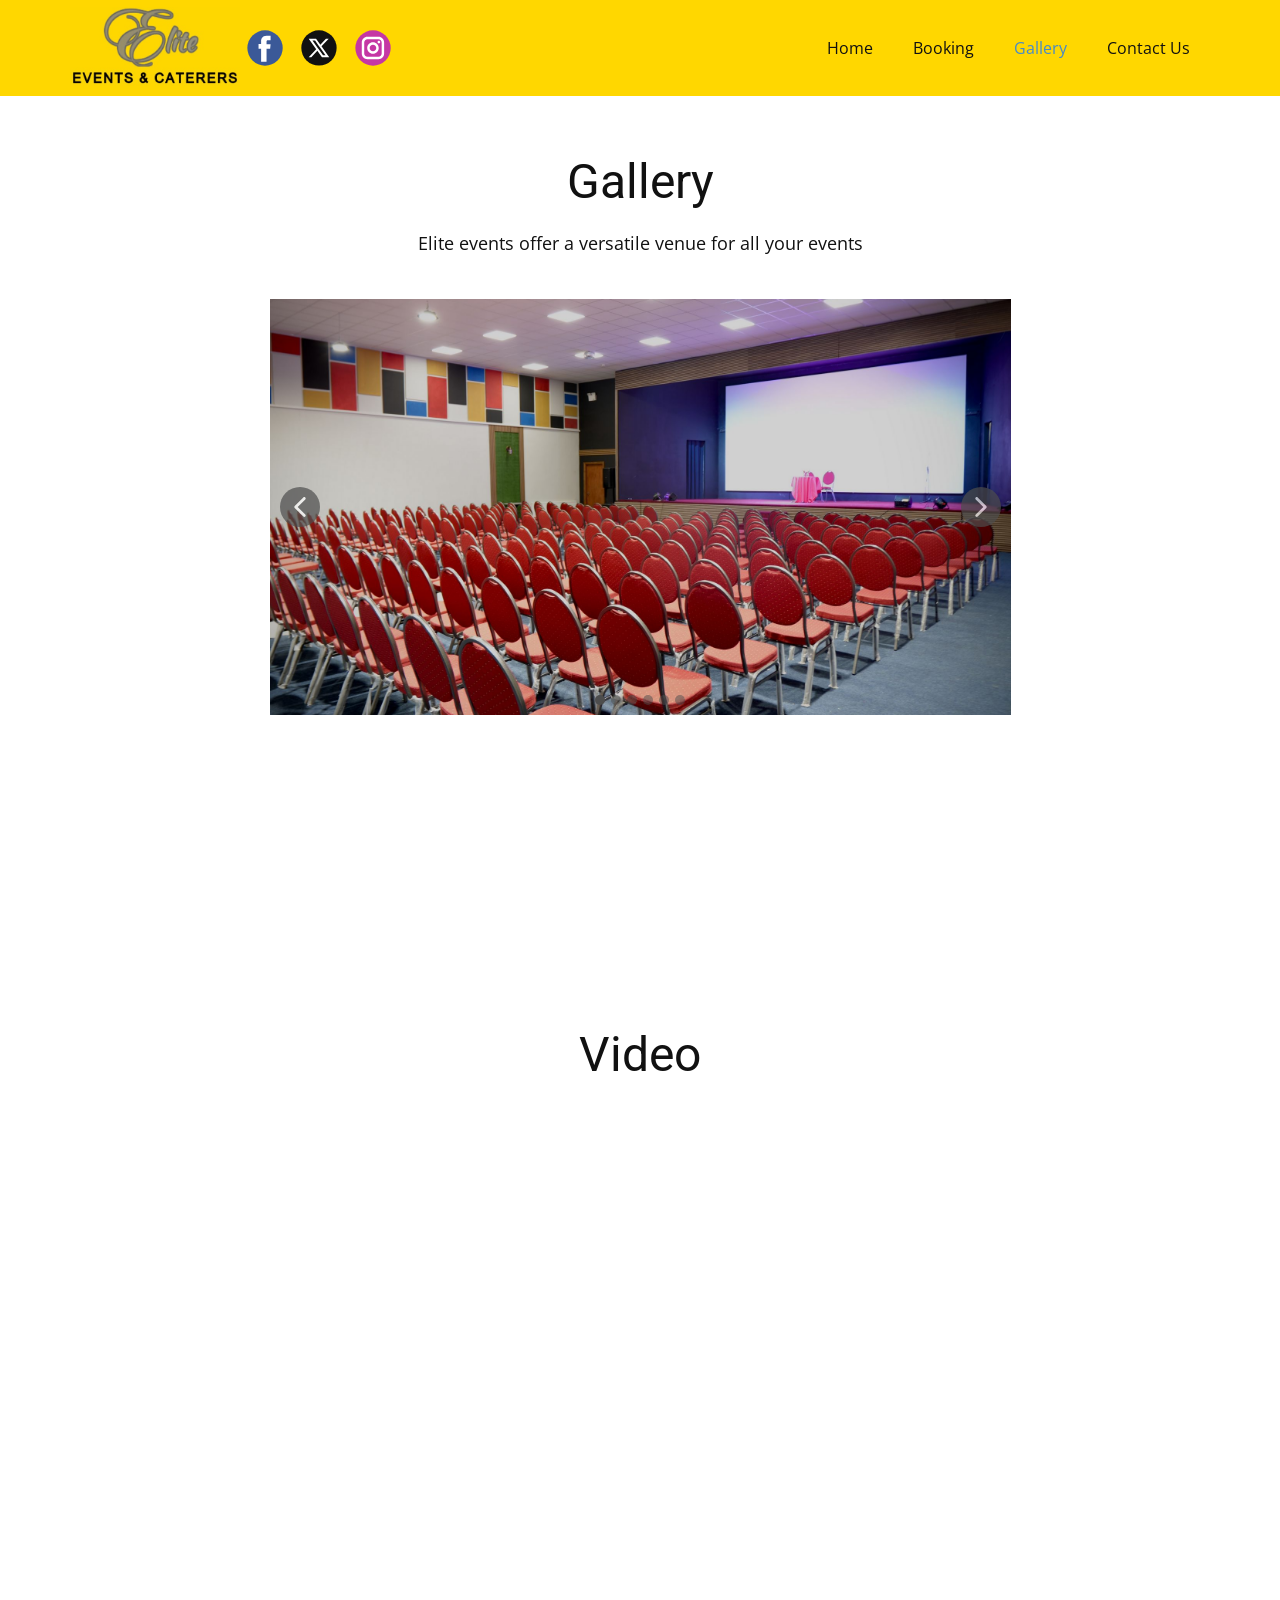
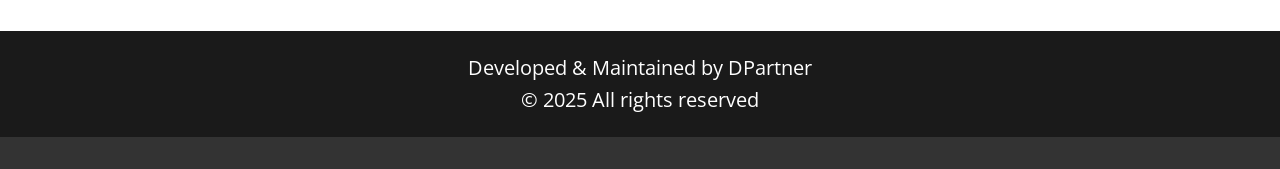
<file: Gallery.html>
<!DOCTYPE html>
<html style="font-size: 16px;" lang="en"><head>
    <meta name="viewport" content="width=device-width, initial-scale=1.0">
    <meta charset="utf-8">
    <meta name="keywords" content="Gallery, Video">
    <meta name="description" content="">
    <title>Gallery</title>
    <link rel="stylesheet" href="nicepage.css" media="screen">
<link rel="stylesheet" href="Gallery.css" media="screen">
    <script class="u-script" type="text/javascript" src="jquery.js" defer=""></script>
    <script class="u-script" type="text/javascript" src="nicepage.js" defer=""></script>
    <meta name="generator" content="Nicepage 7.9.4, nicepage.com">
    
    
    
    
    <link id="u-theme-google-font" rel="stylesheet" href="https://fonts.googleapis.com/css?family=Roboto:100,100i,300,300i,400,400i,500,500i,700,700i,900,900i|Open+Sans:300,300i,400,400i,500,500i,600,600i,700,700i,800,800i">
    <script type="application/ld+json">{
		"@context": "http://schema.org",
		"@type": "Organization",
		"name": "",
		"logo": "images/Eliteeventslogo.jpg",
		"sameAs": [
				"https://www.facebook.com/people/ELITE-Events-and-Caterers/61573212291925/",
				"https://twitter.com/name",
				"https://instagram.com/name"
		]
}</script>
    <meta name="theme-color" content="#478ac9">
    <meta name="twitter:site" content="@">
    <meta name="twitter:card" content="summary_large_image">
    <meta name="twitter:title" content="Gallery">
    <meta name="twitter:description" content="">
    <meta property="og:title" content="Gallery">
    <meta property="og:type" content="website">
  <meta data-intl-tel-input-cdn-path="intlTelInput/"></head>
  <body data-path-to-root="./" data-include-products="false" class="u-body u-xl-mode" data-lang="en"><header class="u-clearfix u-custom-color-1 u-header u-sticky u-sticky-94da u-header" id="header"><div class="u-clearfix u-sheet u-valign-middle-lg u-valign-middle-sm u-sheet-1">
        <a href="#" class="u-image u-logo u-image-1" data-image-width="449" data-image-height="216">
          <img src="images/Eliteeventslogo.jpg" class="u-logo-image u-logo-image-1">
        </a>
        <nav class="u-menu u-menu-one-level u-offcanvas u-menu-1" role="navigation" aria-label="Menu navigation">
          <div class="menu-collapse" style="font-size: 1rem; letter-spacing: 0px;">
            <a class="u-button-style u-custom-left-right-menu-spacing u-custom-padding-bottom u-custom-top-bottom-menu-spacing u-hamburger-link u-nav-link u-text-active-palette-1-base u-text-hover-palette-2-base u-hamburger-link-1" href="#" tabindex="-1" aria-label="Open menu" aria-controls="036c">
              <svg class="u-svg-link" viewBox="0 0 24 24"><use xlink:href="#menu-hamburger"></use></svg>
              <svg class="u-svg-content" version="1.1" id="menu-hamburger" viewBox="0 0 16 16" x="0px" y="0px" xmlns:xlink="http://www.w3.org/1999/xlink" xmlns="http://www.w3.org/2000/svg"><g><rect y="1" width="16" height="2"></rect><rect y="7" width="16" height="2"></rect><rect y="13" width="16" height="2"></rect>
</g></svg>
            </a>
          </div>
          <div class="u-custom-menu u-nav-container">
            <ul class="u-nav u-unstyled u-nav-1" role="menubar"><li role="none" class="u-nav-item"><a role="menuitem" class="u-button-style u-nav-link u-text-active-palette-1-base u-text-hover-palette-2-base" href="./" style="padding: 10px 20px;">Home</a>
</li><li role="none" class="u-nav-item"><a tabindex="-1" role="menuitem" class="u-button-style u-nav-link u-text-active-palette-1-base u-text-hover-palette-2-base" href="booking.html" style="padding: 10px 20px;">Booking</a>
</li><li role="none" class="u-nav-item"><a role="menuitem" class="u-button-style u-nav-link u-text-active-palette-1-base u-text-hover-palette-2-base" href="Gallery.html" style="padding: 10px 20px;">Gallery</a>
</li><li role="none" class="u-nav-item"><a role="menuitem" class="u-button-style u-nav-link u-text-active-palette-1-base u-text-hover-palette-2-base" href="Contact.html" style="padding: 10px 20px;">Contact Us</a>
</li></ul>
          </div>
          <div class="u-custom-menu u-nav-container-collapse" id="036c" role="region" aria-label="Menu panel">
            <div class="u-black u-container-style u-inner-container-layout u-opacity u-opacity-95 u-sidenav">
              <div class="u-inner-container-layout u-sidenav-overflow">
                <div class="u-menu-close" tabindex="-1" aria-label="Close menu"></div>
                <ul class="u-align-center u-nav u-popupmenu-items u-unstyled u-nav-2" role="menubar"><li role="none" class="u-nav-item"><a role="menuitem" class="u-button-style u-nav-link" href="./">Home</a>
</li><li role="none" class="u-nav-item"><a tabindex="-1" role="menuitem" class="u-button-style u-nav-link" href="booking.html">Booking</a>
</li><li role="none" class="u-nav-item"><a role="menuitem" class="u-button-style u-nav-link" href="Gallery.html">Gallery</a>
</li><li role="none" class="u-nav-item"><a role="menuitem" class="u-button-style u-nav-link" href="Contact.html">Contact Us</a>
</li></ul>
              </div>
            </div>
            <div class="u-black u-menu-overlay u-opacity u-opacity-70"></div>
          </div>
        </nav>
        <div class="u-social-icons u-social-icons-1">
          <a class="u-social-url" title="facebook" target="_blank" href="https://www.facebook.com/people/ELITE-Events-and-Caterers/61573212291925/"><span class="u-icon u-social-facebook u-social-icon u-icon-1"><svg class="u-svg-link" preserveAspectRatio="xMidYMin slice" viewBox="0 0 112 112" style=""><use xlink:href="#svg-ab95"></use></svg><svg class="u-svg-content" viewBox="0 0 112 112" x="0" y="0" id="svg-ab95"><circle fill="currentColor" cx="56.1" cy="56.1" r="55"></circle><path fill="#FFFFFF" d="M73.5,31.6h-9.1c-1.4,0-3.6,0.8-3.6,3.9v8.5h12.6L72,58.3H60.8v40.8H43.9V58.3h-8V43.9h8v-9.2
c0-6.7,3.1-17,17-17h12.5v13.9H73.5z"></path></svg></span>
          </a>
          <a class="u-social-url" title="twitter" target="_blank" href="https://twitter.com/name"><span class="u-icon u-social-icon u-social-twitter u-icon-2"><svg class="u-svg-link" preserveAspectRatio="xMidYMin slice" viewBox="0 0 112.2 112.2" style=""><use xlink:href="#svg-1c13"></use></svg><svg class="u-svg-content" viewBox="0 0 112.2 112.2" x="0px" y="0px" id="svg-1c13"><circle fill="currentColor" cx="56" cy="56" r="55"></circle><path fill="#FFFFFF" d="M63.9,51l22.4-24h-8.6L60.3,45.9L46.9,27H24l23.3,32.8L24,85h8.2L51,64.9L65.3,85H88L63.9,51z M55.3,60.2
l-3.7-5.1L35.7,33.1h8.1l12.3,17.2l3.7,5.1l16.6,23.4h-7.8L55.3,60.2z"></path></svg></span>
          </a>
          <a class="u-social-url" title="instagram" target="_blank" href="https://instagram.com/name"><span class="u-icon u-social-icon u-social-instagram u-icon-3"><svg class="u-svg-link" preserveAspectRatio="xMidYMin slice" viewBox="0 0 112 112" style=""><use xlink:href="#svg-f605"></use></svg><svg class="u-svg-content" viewBox="0 0 112 112" x="0" y="0" id="svg-f605"><circle fill="currentColor" cx="56.1" cy="56.1" r="55"></circle><path fill="#FFFFFF" d="M55.9,38.2c-9.9,0-17.9,8-17.9,17.9C38,66,46,74,55.9,74c9.9,0,17.9-8,17.9-17.9C73.8,46.2,65.8,38.2,55.9,38.2
z M55.9,66.4c-5.7,0-10.3-4.6-10.3-10.3c-0.1-5.7,4.6-10.3,10.3-10.3c5.7,0,10.3,4.6,10.3,10.3C66.2,61.8,61.6,66.4,55.9,66.4z"></path><path fill="#FFFFFF" d="M74.3,33.5c-2.3,0-4.2,1.9-4.2,4.2s1.9,4.2,4.2,4.2s4.2-1.9,4.2-4.2S76.6,33.5,74.3,33.5z"></path><path fill="#FFFFFF" d="M73.1,21.3H38.6c-9.7,0-17.5,7.9-17.5,17.5v34.5c0,9.7,7.9,17.6,17.5,17.6h34.5c9.7,0,17.5-7.9,17.5-17.5V38.8
C90.6,29.1,82.7,21.3,73.1,21.3z M83,73.3c0,5.5-4.5,9.9-9.9,9.9H38.6c-5.5,0-9.9-4.5-9.9-9.9V38.8c0-5.5,4.5-9.9,9.9-9.9h34.5
c5.5,0,9.9,4.5,9.9,9.9V73.3z"></path></svg></span>
          </a>
        </div>
      </div></header>
    <section class="u-align-center u-clearfix u-container-align-center u-section-1" id="sec-fc24">
      <div class="u-clearfix u-sheet u-valign-middle-lg u-valign-middle-md u-valign-middle-sm u-sheet-1">
        <h2 class="u-text u-text-default u-text-1">Gallery</h2>
        <p class="u-text u-text-2">Elite events offer a versatile venue for all your events</p>
        <div class="custom-expanded u-carousel u-gallery u-gallery-slider u-layout-carousel u-lightbox u-no-transition u-show-text-on-hover u-gallery-1" id="carousel-1275" data-interval="5000" data-u-ride="carousel">
          <ol class="u-absolute-hcenter u-carousel-indicators u-carousel-indicators-1">
            <li data-u-target="#carousel-1275" data-u-slide-to="0" class="u-active u-grey-70 u-shape-circle" style="width: 10px; height: 10px;"></li>
            <li data-u-target="#carousel-1275" data-u-slide-to="1" class="u-grey-70 u-shape-circle" style="width: 10px; height: 10px;"></li>
            <li data-u-target="#carousel-1275" data-u-slide-to="2" class="u-grey-70 u-shape-circle" style="width: 10px; height: 10px;"></li>
            <li data-u-target="#carousel-1275" data-u-slide-to="3" class="u-grey-70 u-shape-circle" style="width: 10px; height: 10px;"></li>
            <li data-u-target="#carousel-1275" data-u-slide-to="4" class="u-grey-70 u-shape-circle" style="width: 10px; height: 10px;"></li>
            <li data-u-target="#carousel-1275" data-u-slide-to="5" class="u-grey-70 u-shape-circle" style="width: 10px; height: 10px;"></li>
          </ol>
          <div class="u-carousel-inner u-gallery-inner u-gallery-inner-1" role="listbox">
            <div class="u-active u-carousel-item u-effect-fade u-gallery-item u-carousel-item-1">
              <div class="u-back-slide" data-image-width="4608" data-image-height="3072">
                <img class="u-back-image u-expanded" src="images/auditorium.JPG">
              </div>
              <div class="u-align-center u-over-slide u-shading u-valign-bottom u-over-slide-1">
                <h3 class="u-gallery-heading">Sample Title</h3>
                <p class="u-gallery-text">Sample Text</p>
              </div>
            </div>
            <div class="u-carousel-item u-effect-fade u-gallery-item u-carousel-item-2">
              <div class="u-back-slide" data-image-width="4608" data-image-height="3072">
                <img class="u-back-image u-expanded" src="images/field3.jpg">
              </div>
              <div class="u-align-center u-over-slide u-shading u-valign-bottom u-over-slide-2">
                <h3 class="u-gallery-heading">Sample Title</h3>
                <p class="u-gallery-text">Sample Text</p>
              </div>
            </div>
            <div class="u-carousel-item u-effect-fade u-gallery-item u-carousel-item-3" data-image-width="4608" data-image-height="3072">
              <div class="u-back-slide">
                <img class="u-back-image u-expanded" src="images/outside2.JPG">
              </div>
              <div class="u-align-center u-over-slide u-shading u-valign-bottom u-over-slide-3"></div>
              <style data-mode="XL" data-visited="true"></style>
              <style data-mode="LG"></style>
              <style data-mode="MD"></style>
              <style data-mode="SM"></style>
              <style data-mode="XS" data-visited="true"></style>
            </div>
            <div class="u-carousel-item u-effect-fade u-gallery-item u-carousel-item-4" data-image-width="4608" data-image-height="3072">
              <div class="u-back-slide">
                <img class="u-back-image u-expanded" src="images/gym.JPG">
              </div>
              <div class="u-align-center u-over-slide u-shading u-valign-bottom u-over-slide-4"></div>
              <style data-mode="XL" data-visited="true"></style>
              <style data-mode="LG"></style>
              <style data-mode="MD"></style>
              <style data-mode="SM"></style>
              <style data-mode="XS" data-visited="true"></style>
            </div>
            <div class="u-carousel-item u-effect-fade u-gallery-item u-carousel-item-5" data-image-width="4608" data-image-height="3072">
              <div class="u-back-slide" data-image-width="4608" data-image-height="3072">
                <img class="u-back-image u-expanded" src="images/park.jpg">
              </div>
              <div class="u-align-center u-over-slide u-shading u-valign-bottom u-over-slide-5"></div>
              <style data-mode="XL" data-visited="true"></style>
              <style data-mode="LG"></style>
              <style data-mode="MD"></style>
              <style data-mode="SM"></style>
              <style data-mode="XS" data-visited="true"></style>
            </div>
            <div class="u-carousel-item u-effect-fade u-gallery-item u-carousel-item-6" data-image-width="4608" data-image-height="3072">
              <div class="u-back-slide">
                <img class="u-back-image u-expanded" src="images/outside3.JPG">
              </div>
              <div class="u-align-center u-over-slide u-shading u-valign-bottom u-over-slide-6"></div>
              <style data-mode="XL" data-visited="true"></style>
              <style data-mode="LG"></style>
              <style data-mode="MD"></style>
              <style data-mode="SM"></style>
              <style data-mode="XS" data-visited="true"></style>
            </div>
          </div>
          <a class="u-absolute-vcenter u-carousel-control u-carousel-control-prev u-grey-70 u-icon-circle u-opacity u-opacity-70 u-spacing-10 u-text-white u-carousel-control-1" href="#carousel-1275" role="button" data-u-slide="prev"><span aria-hidden="true">
              <svg viewBox="0 0 451.847 451.847"><path d="M97.141,225.92c0-8.095,3.091-16.192,9.259-22.366L300.689,9.27c12.359-12.359,32.397-12.359,44.751,0
c12.354,12.354,12.354,32.388,0,44.748L173.525,225.92l171.903,171.909c12.354,12.354,12.354,32.391,0,44.744
c-12.354,12.365-32.386,12.365-44.745,0l-194.29-194.281C100.226,242.115,97.141,234.018,97.141,225.92z"></path></svg></span><span class="sr-only">
              <svg viewBox="0 0 451.847 451.847"><path d="M97.141,225.92c0-8.095,3.091-16.192,9.259-22.366L300.689,9.27c12.359-12.359,32.397-12.359,44.751,0
c12.354,12.354,12.354,32.388,0,44.748L173.525,225.92l171.903,171.909c12.354,12.354,12.354,32.391,0,44.744
c-12.354,12.365-32.386,12.365-44.745,0l-194.29-194.281C100.226,242.115,97.141,234.018,97.141,225.92z"></path></svg></span>
          </a>
          <a class="u-absolute-vcenter u-carousel-control u-carousel-control-next u-grey-70 u-icon-circle u-opacity u-opacity-70 u-spacing-10 u-text-white u-carousel-control-2" href="#carousel-1275" role="button" data-u-slide="next"><span aria-hidden="true">
              <svg viewBox="0 0 451.846 451.847"><path d="M345.441,248.292L151.154,442.573c-12.359,12.365-32.397,12.365-44.75,0c-12.354-12.354-12.354-32.391,0-44.744
L278.318,225.92L106.409,54.017c-12.354-12.359-12.354-32.394,0-44.748c12.354-12.359,32.391-12.359,44.75,0l194.287,194.284
c6.177,6.18,9.262,14.271,9.262,22.366C354.708,234.018,351.617,242.115,345.441,248.292z"></path></svg></span><span class="sr-only">
              <svg viewBox="0 0 451.846 451.847"><path d="M345.441,248.292L151.154,442.573c-12.359,12.365-32.397,12.365-44.75,0c-12.354-12.354-12.354-32.391,0-44.744
L278.318,225.92L106.409,54.017c-12.354-12.359-12.354-32.394,0-44.748c12.354-12.359,32.391-12.359,44.75,0l194.287,194.284
c6.177,6.18,9.262,14.271,9.262,22.366C354.708,234.018,351.617,242.115,345.441,248.292z"></path></svg></span>
          </a>
        </div>
      </div>
    </section>
    <section class="u-clearfix u-section-2" id="block-1">
      <div class="u-clearfix u-sheet u-valign-middle-lg u-valign-middle-md u-valign-middle-sm u-sheet-1">
        <h2 class="u-text u-text-default u-text-1">Video</h2>
        <div class="custom-expanded u-align-left u-left-0 u-uploaded-video u-video u-video-1">
          <div class="embed-responsive embed-responsive-1">
            <iframe style="position: absolute;top: 0;left: 0;width: 100%;height: 100%;" class="embed-responsive-item" src="https://www.youtube.com/embed/B9YKnNtFqds?mute=0&amp;showinfo=0&amp;controls=0&amp;start=0" frameborder="0" allowfullscreen=""></iframe>
          </div>
        </div>
      </div>
    </section>
    
    
    
    <footer class="u-align-center u-clearfix u-container-align-center u-footer u-grey-90" id="footer"><div class="u-clearfix u-sheet u-valign-middle u-sheet-1">
        <p class="u-small-text u-text u-text-variant u-text-1">Developed &amp; Maintained by DPartner</p>
        <p class="u-small-text u-text u-text-variant u-text-2"> © 2025 All rights reserved</p>
      </div></footer>
    <section class="u-backlink u-clearfix u-grey-80"></section>
  
</body></html>
</file>
